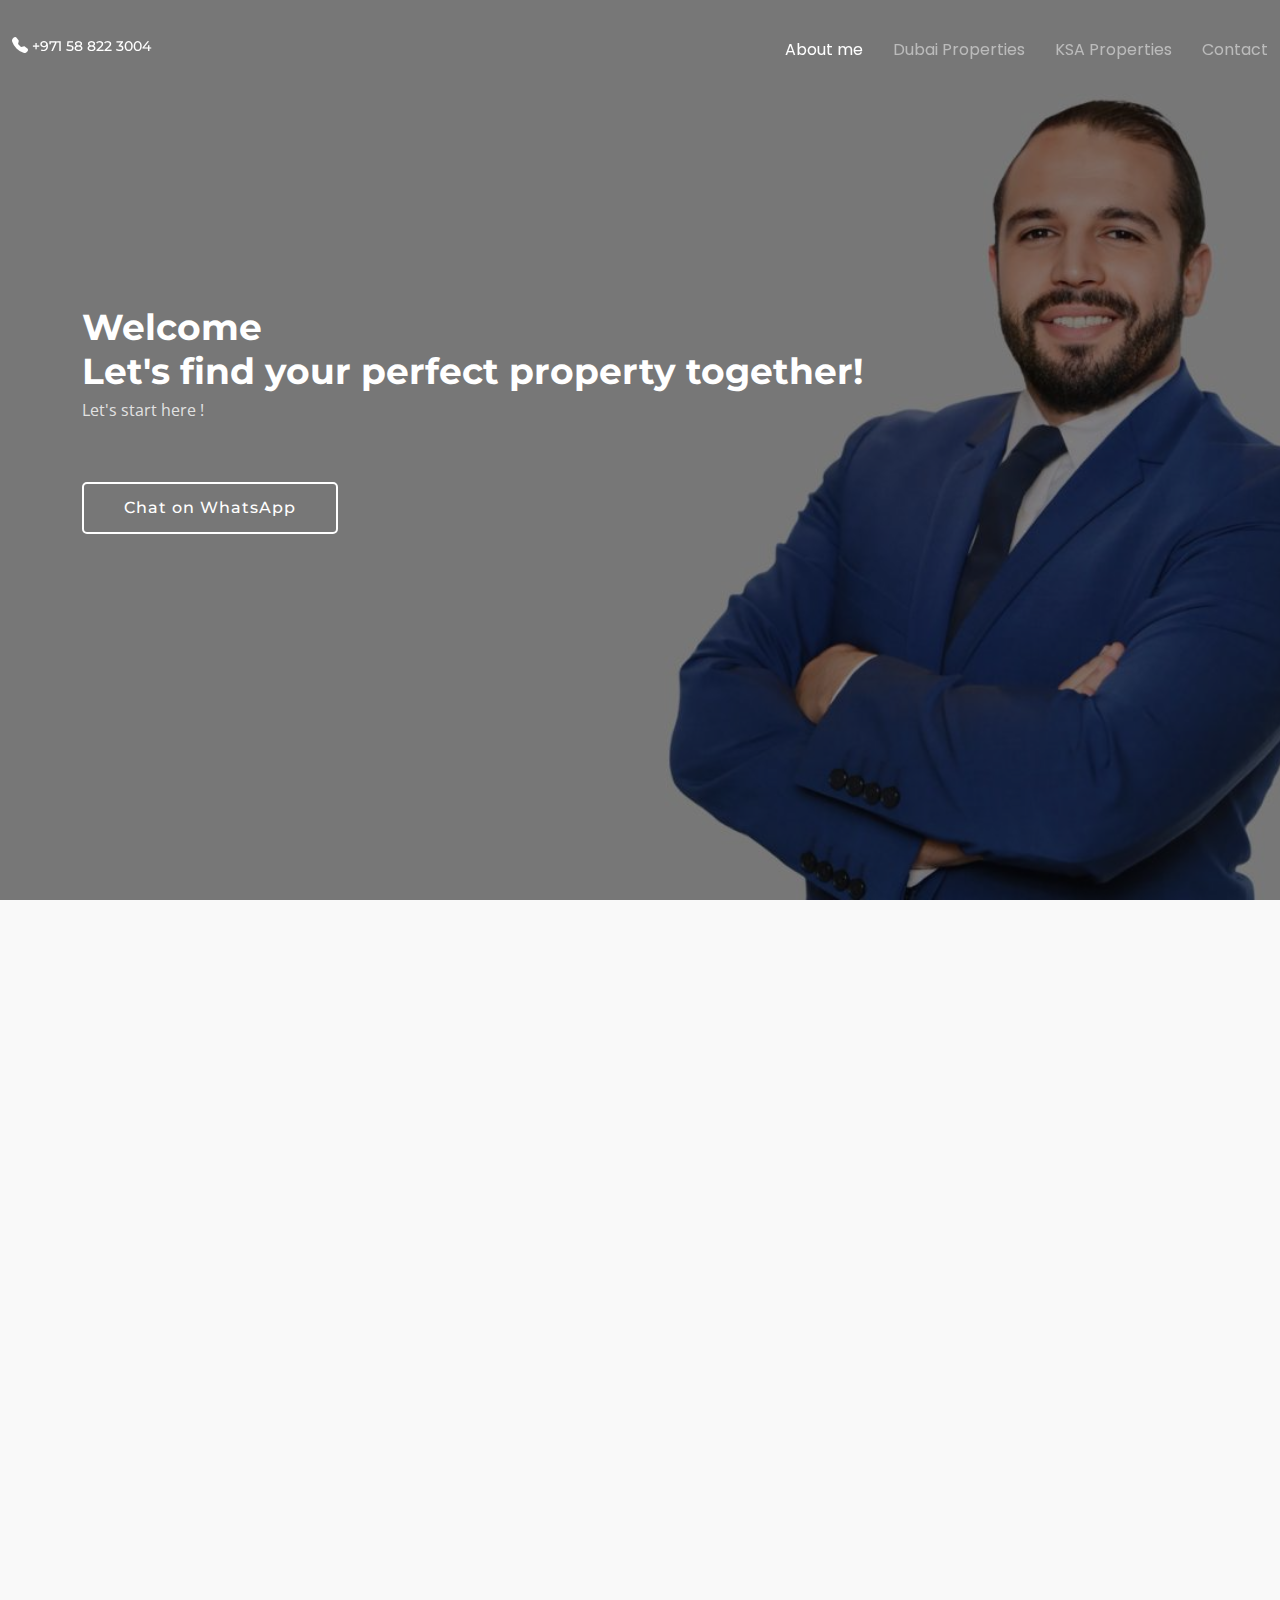
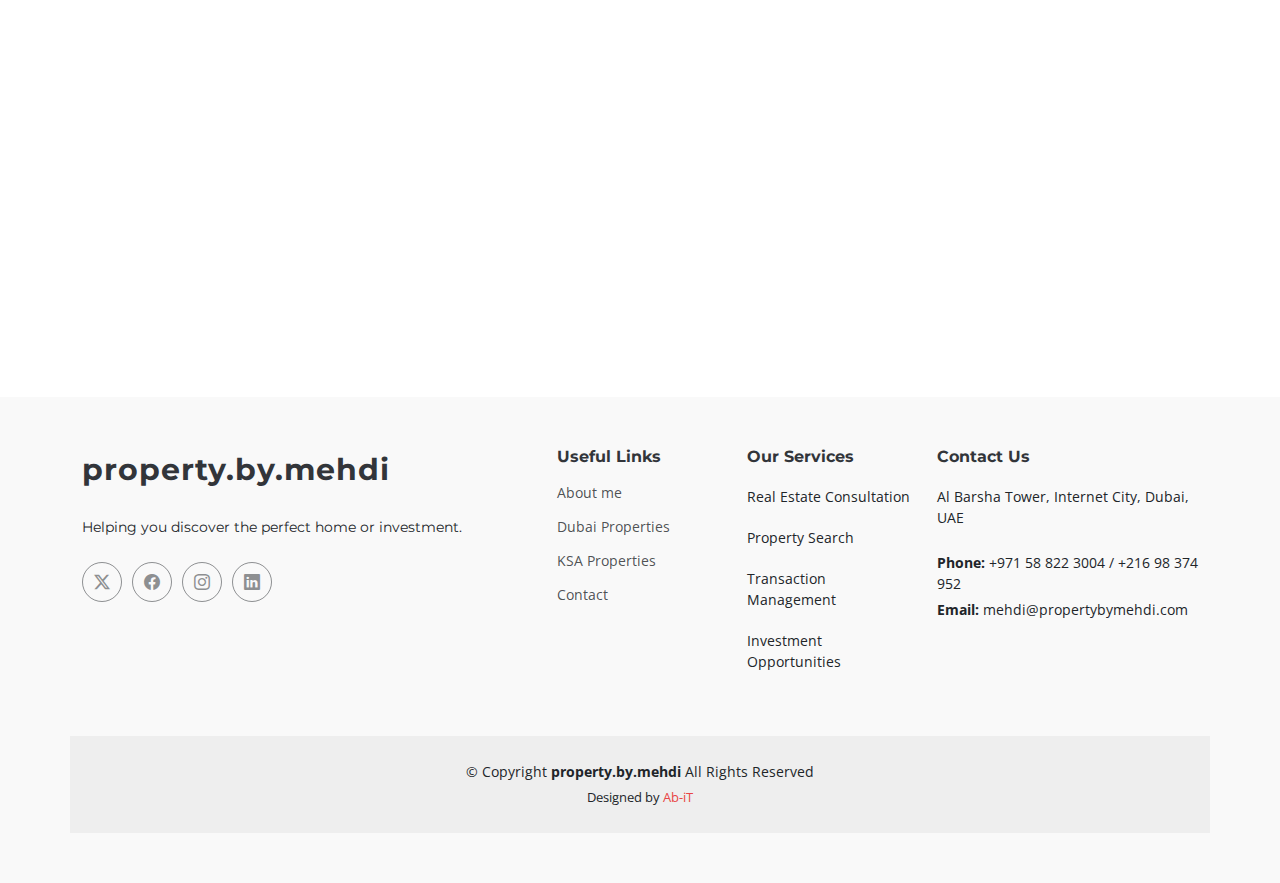
<file: index.html>
<!DOCTYPE html>
<html lang="en">

<head>
  <meta charset="utf-8">
  <meta content="width=device-width, initial-scale=1.0" name="viewport">
  <title>Index - property.by.mehdi</title>
  <meta name="description" content="">
  <meta name="keywords" content="">


  <!-- Fonts -->
  <link href="https://fonts.googleapis.com" rel="preconnect">
  <link href="https://fonts.gstatic.com" rel="preconnect" crossorigin>
  <link href="https://fonts.googleapis.com/css2?family=Open+Sans:ital,wght@0,300;0,400;0,500;0,600;0,700;0,800;1,300;1,400;1,500;1,600;1,700;1,800&family=Montserrat:ital,wght@0,100;0,200;0,300;0,400;0,500;0,600;0,700;0,800;0,900;1,100;1,200;1,300;1,400;1,500;1,600;1,700;1,800;1,900&family=Poppins:ital,wght@0,100;0,200;0,300;0,400;0,500;0,600;0,700;0,800;0,900;1,100;1,200;1,300;1,400;1,500;1,600;1,700;1,800;1,900&display=swap" rel="stylesheet">

  <!-- Vendor CSS Files -->
  <link href="assets/vendor/bootstrap/css/bootstrap.min.css" rel="stylesheet">
  <link href="assets/vendor/bootstrap-icons/bootstrap-icons.css" rel="stylesheet">
  <link href="assets/vendor/aos/aos.css" rel="stylesheet">
  <link href="assets/vendor/glightbox/css/glightbox.min.css" rel="stylesheet">
  <link href="assets/vendor/swiper/swiper-bundle.min.css" rel="stylesheet">

  <!-- Main CSS File -->
  <link href="assets/css/main.css" rel="stylesheet">

</head>

<body class="index-page">

  <header id="header" class="header d-flex align-items-center fixed-top">
    <div class="container-fluid position-relative d-flex align-items-center justify-content-between">

      <a href="index.html" class="logo d-flex align-items-center me-auto me-xl-0">
        <!-- Uncomment the line below if you also wish to use an image logo -->
        <!-- <img src="assets/img/logo.png" alt=""> -->
        <!-- <h1 class="sitename"><span>Call us: <br></span>+971 58 822 3004</h1> -->
        <h1 class="sitename">
          <span>
            <i class="bi bi-telephone-fill fs-6"></i>   
          </span>
          +971 58 822 3004
        </h1>
      </a>

      <nav id="navmenu" class="navmenu">
        <ul>
          <li><a href="index.html#hero" class="active">About me</a></li>
          <li><a href="dubai-properties.html" >Dubai Properties</a></li>
          <li><a href="ksa-properties.html">KSA Properties</a></li>
          <li><a href="contact.html">Contact</a></li>
        </ul>
        <i class="mobile-nav-toggle d-xl-none bi bi-list"></i>
      </nav>
    

    </div>
  </header>

  <main class="main">

    <section id="hero" class="hero section dark-background">
      <img src="./assets/img/hero-bg-4.jpg" alt="Real Estate Hero Image" class="desktop-image" data-aos="fade-in">
      <img src="./assets/img/hero-bg-2.jpg" alt="Real Estate Hero Image" class="mobile-image" data-aos="fade-in">    
      <div class="container">
        <div class="row">
          <div class="col-lg-10">
            <h2 data-aos="fade-up" data-aos-delay="100">Welcome</h2>
            <!-- <h2 data-aos="fade-up" data-aos-delay="100">Let's Find Your Perfect Property Together!</h2> -->
            <h2 data-aos="fade-up" data-aos-delay="100">Let's find your perfect property together!</h2>
           
            <p data-aos="fade-up" data-aos-delay="200">
              Let's start here !
            </p>
          </div>
          <section id="call-to-action" class="call-to-action">
          
            <div>
                    <a class="cta-btn" 
                       href="https://wa.me/+21698374952?text=Hi!%20I%20saw%20your%20website%20and%20I'm%20interested%20in%20learning%20more%20about%20real%20estate%20opportunities.%20Can%20we%20discuss%20further?" 
                       target="_blank"
                       rel="noopener noreferrer">
                       <i class="fab fa-whatsapp"></i> Chat on WhatsApp
                    </a>
            </div>
          </section>
        </div>
      </div>
    </section>
    

  

    <!-- About Section -->
<section id="about" class="about section light-background">
  <div class="container" data-aos="fade-up" data-aos-delay="100">
    <div class="row align-items-xl-center gy-5">

      <div class="col-xl-5 content">
        <h3>About me</h3>
        <h2>Results and Integrity </h2>
        <p>
          With years of experience and over 150 successful transactions, we’ve built strong relationships with clients from all walks of life. From dream homes to smart investments, we guide you through every real estate opportunity to find the perfect fit.

        </p>
        <a href="#me" class="read-more"><span>Read More</span><i class="bi bi-arrow-right"></i></a>
      </div>

      <div class="col-xl-7">
        <div class="row gy-4 icon-boxes">

          <div class="col-md-6" data-aos="fade-up" data-aos-delay="200">
            <div id="me" class="icon-box">
              <img src="./assets/img/about/pic1.jpg" alt="Endless Opportunities" class="img-fluid">
            </div>
          </div> <!-- End Icon Box -->
          
          <div class="col-md-6" data-aos="fade-up" data-aos-delay="300">
            <div class="icon-box">
              <img src="./assets/img/about/pic2.jpg" alt="Client-Centric Approach" class="img-fluid">
            </div>
          </div> <!-- End Icon Box -->
          
          <div class="col-md-6" data-aos="fade-up" data-aos-delay="400">
            <div class="icon-box">
              <img src="./assets/img/about/pic3.jpg" alt="Proven Success" class="img-fluid">
            </div>
          </div> <!-- End Icon Box -->
          
          <div class="col-md-6" data-aos="fade-up" data-aos-delay="500">
            <div class="icon-box">
              <img src="./assets/img/about/pic4.jpg" alt="Achieving Your Vision" class="img-fluid">
            </div>
          </div> <!-- End Icon Box -->
          
        </div>
      </div>

    </div>
  </div>
</section><!-- /About Section -->


  <!-- Stats Section -->
<section id="stats" class="stats section dark-background">
  <img src="assets/img/stats-bg.jpg" alt="" data-aos="fade-in">

  <div class="container position-relative" data-aos="fade-up" data-aos-delay="100">
    <div class="row gy-4">

      <div class="col-lg-3 col-md-6">
        <div class="stats-item text-center w-100 h-100">
          <span data-purecounter-start="0" data-purecounter-end="250" data-purecounter-duration="1" class="purecounter"></span>
          <p>Worldwide Clients</p>
        </div>
      </div><!-- End Stats Item -->

      <div class="col-lg-3 col-md-6">
        <div class="stats-item text-center w-100 h-100">
          <span data-purecounter-start="0" data-purecounter-end="150" data-purecounter-duration="1" class="purecounter"></span>
          <p>Projects Completed</p>
        </div>
      </div><!-- End Stats Item -->

      <div class="col-lg-3 col-md-6">
        <div class="stats-item text-center w-100 h-100">
          <span data-purecounter-start="0" data-purecounter-end="17" data-purecounter-duration="1" class="purecounter"></span>
          <p>Years of Sales Experience</p>
        </div>
      </div><!-- End Stats Item -->

      <div class="col-lg-3 col-md-6">
        <div class="stats-item text-center w-100 h-100">
          <span data-purecounter-start="0" data-purecounter-end="7" data-purecounter-duration="1" class="purecounter"></span>
          <p>Performance Awards</p>
        </div>
      </div><!-- End Stats Item -->

    </div>
  </div>

</section><!-- /Stats Section -->


 <!-- Services Section -->
<section id="services" class="services section">
  <!-- Section Title -->
  <div class="container section-title" data-aos="fade-up">
    <h2>Our Services</h2>
    <p>Driven by results and integrity, we offer innovative real estate solutions with a proven track record of success across the globe.</p>
  </div><!-- End Section Title -->

  <div class="container">
    <div class="row gy-4">

      <div class="col-lg-6 " data-aos="fade-up" data-aos-delay="100">
        <div class="service-item d-flex">
          <div class="icon flex-shrink-0"><i class="bi bi-house-door"></i></div>
          <div>
            <h4 class="title">Real Estate Consultation</h4>
            <p class="description">Consulting services to help you find your perfect home or investment opportunity, backed by years of experience and a vast network of available properties.</p>
          </div>
        </div>
      </div><!-- End Service Item -->

      <div class="col-lg-6 " data-aos="fade-up" data-aos-delay="200">
        <div class="service-item d-flex">
          <div class="icon flex-shrink-0"><i class="bi bi-search"></i></div>
          <div>
            <h4 class="title">Property Search</h4>
            <p class="description">Access to all real estate projects on the market, ensuring you find the best properties suited to your needs, whether for personal use or investment purposes.</p>
          </div>
        </div>
      </div><!-- End Service Item -->

      <div class="col-lg-6 " data-aos="fade-up" data-aos-delay="300">
        <div class="service-item d-flex">
          <div class="icon flex-shrink-0"><i class="bi bi-calendar-check"></i></div>
          <div>
            <h4 class="title">Transaction Management</h4>
            <p class="description">Streamlined management of your real estate transactions, ensuring smooth processes from initial inquiry to final deal closure.</p>
          </div>
        </div>
      </div><!-- End Service Item -->

      <div class="col-lg-6 " data-aos="fade-up" data-aos-delay="400">
        <div class="service-item d-flex">
          <div class="icon flex-shrink-0"><i class="bi bi-briefcase"></i></div>
          <div>
            <h4 class="title">Investment Opportunities</h4>
            <p class="description">Discover smart investment opportunities with high potential returns, backed by our extensive market knowledge and experience.</p>
          </div>
        </div>
      </div><!-- End Service Item -->

      <div class="col-lg-6 " data-aos="fade-up" data-aos-delay="500">
        <div class="service-item d-flex">
          <div class="icon flex-shrink-0"><i class="bi bi-shield-lock"></i></div>
          <div>
            <h4 class="title">Trust and Integrity</h4>
            <p class="description">We prioritize integrity in every transaction, offering you peace of mind throughout the process with transparent and honest communication.</p>
          </div>
        </div>
      </div><!-- End Service Item -->

      <div class="col-lg-6 " data-aos="fade-up" data-aos-delay="600">
        <div class="service-item d-flex">
          <div class="icon flex-shrink-0"><i class="bi bi-people"></i></div>
          <div>
            <h4 class="title">Client-Centric Approach</h4>
            <p class="description">We focus on building long-term relationships with our clients by providing tailored solutions to meet their unique real estate goals and needs.</p>
          </div>
        </div>
      </div><!-- End Service Item -->

    </div>
  </div>

</section><!-- /Services Section -->


   
    <!-- Call To Action Section -->
    <section id="call-to-action" class="call-to-action section dark-background">
      <img src="assets/img/cta-bg.jpg" alt="Real Estate Background">
    
      <div class="container">
        <div class="row justify-content-center" data-aos="zoom-in" data-aos-delay="100">
          <div class="col-xl-10">
            <div class="text-center">
              <h3>Your Real Estate Journey Starts Here</h3>
              <p>With a portfolio of over 100 successful transactions and a diverse international clientele, I'm committed to delivering results with unwavering integrity. My comprehensive access to market opportunities ensures you'll find exactly what you're looking for – from your perfect home to your next profitable investment. Together, we'll turn your real estate aspirations into achievements.</p>
              <a class="cta-btn" 
                 href="https://wa.me/+21698374952?text=Hi!%20I%20saw%20your%20website%20and%20I'm%20interested%20in%20learning%20more%20about%20real%20estate%20opportunities.%20Can%20we%20discuss%20further?" 
                 target="_blank"
                 rel="noopener noreferrer">
                 <i class="fab fa-whatsapp"></i> Chat on WhatsApp
              </a>
            </div>
          </div>
        </div>
      </div>
    </section>
    <!-- /Call To Action Section -->

  

 

  
  </main>

  <footer id="footer" class="footer position-relative light-background">

    <div class="container footer-top">
      <div class="row gy-4">
        <div class="col-lg-5 col-md-12 footer-about">
          <a href="index.html" class="logo d-flex align-items-center">
            <span class="sitename">property.by.mehdi</span>
          </a>
          <p>Helping you discover the perfect home or investment.
          </p>
          <div class="social-links d-flex mt-4">
            <a href=""><i class="bi bi-twitter-x"></i></a>
            <a href=""><i class="bi bi-facebook"></i></a>
            <a href=""><i class="bi bi-instagram"></i></a>
            <a href=""><i class="bi bi-linkedin"></i></a>
          </div>
        </div>

        <div class="col-lg-2 col-6 footer-links">
          <h4>Useful Links</h4>
          <ul>
            <li><a href="index.html#hero">About me</a></li>
            <li><a href="dubai-properties.html" class="active">Dubai Properties</a></li>
            <li><a href="ksa-properties.html">KSA Properties</a></li>
            <li><a href="contact.html">Contact</a></li>
          </ul>
        </div>

        <div class="col-lg-2 col-6 footer-links">
          <h4>Our Services</h4>
          <ul>
            <li>Real Estate Consultation</li>
            <li>Property Search</li>
            <li>Transaction Management</li>
            <li>Investment Opportunities</li>
          </ul>
        </div>

        <div class="col-lg-3 col-md-12 footer-contact text-center text-md-start">
          <h4>Contact Us</h4>
          <p>Al Barsha Tower, Internet City, Dubai, UAE 
          </p>
        
          <p class="mt-4"><strong>Phone:</strong> <span>+971 58 822 3004 / +216 98 374 952          </span></p>
          <p><strong>Email:</strong> <span> mehdi@propertybymehdi.com          </span></p>
        </div>

      </div>
    </div>

    <div class="container copyright text-center mt-4">
      <p>© <span>Copyright</span> <strong class="sitename">property.by.mehdi</strong> <span>All Rights Reserved</span></p>
      <div class="credits">
        
        Designed by <a href="www.ab-it.tn">Ab-iT</a>
      </div>
    </div>

  </footer>

  <!-- Scroll Top -->
  <a href="#" id="scroll-top" class="scroll-top d-flex align-items-center justify-content-center"><i class="bi bi-arrow-up-short"></i></a>

  <!-- Preloader -->
  <div id="preloader"></div>

  <!-- Vendor JS Files -->
  <script src="assets/vendor/bootstrap/js/bootstrap.bundle.min.js"></script>
  <script src="assets/vendor/php-email-form/validate.js"></script>
  <script src="assets/vendor/aos/aos.js"></script>
  <script src="assets/vendor/glightbox/js/glightbox.min.js"></script>
  <script src="assets/vendor/purecounter/purecounter_vanilla.js"></script>
  <script src="assets/vendor/imagesloaded/imagesloaded.pkgd.min.js"></script>
  <script src="assets/vendor/isotope-layout/isotope.pkgd.min.js"></script>
  <script src="assets/vendor/swiper/swiper-bundle.min.js"></script>

  <!-- Main JS File -->
  <script src="assets/js/main.js"></script>

</body>

</html>
</file>
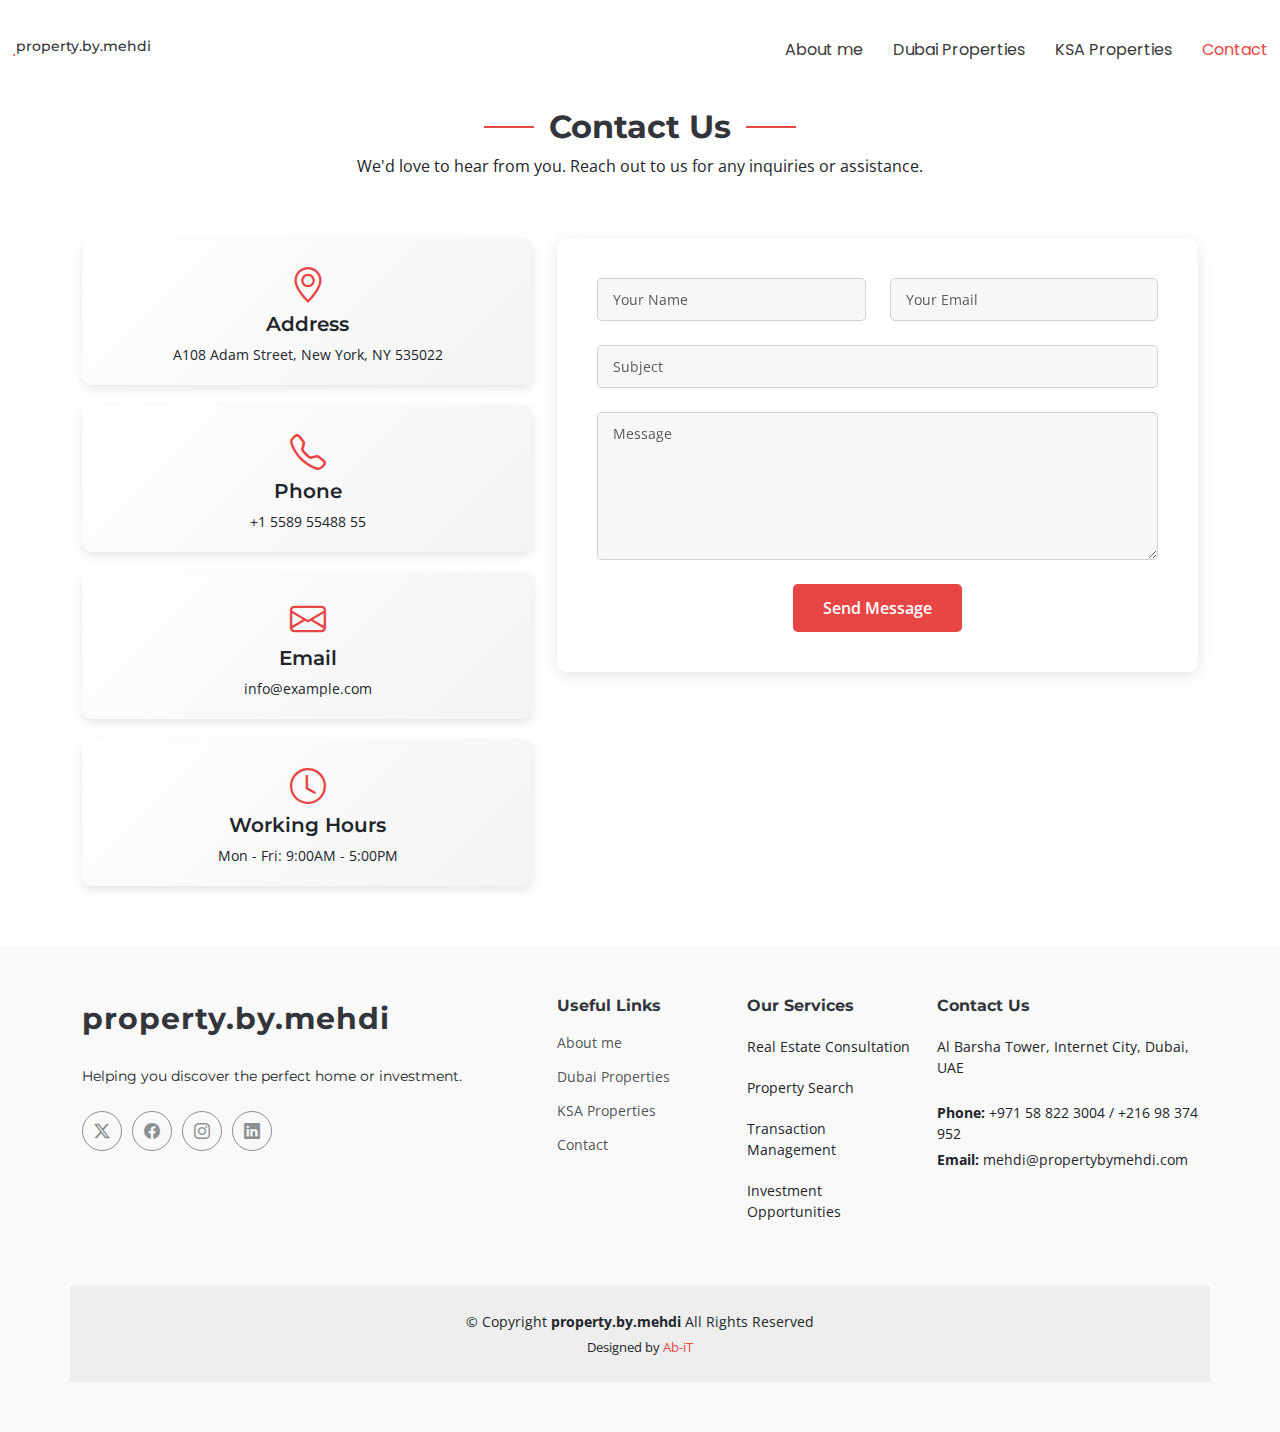
<file: contact.html>
<!DOCTYPE html>
<html lang="en">
  <head>
    <meta charset="utf-8">
    <meta content="width=device-width, initial-scale=1.0" name="viewport">
    <title>Contact - property.by.mehdi</title>
    <meta name="description" content="">
    <meta name="keywords" content="">
  
   
  
    <!-- Fonts -->
    <link href="https://fonts.googleapis.com" rel="preconnect">
    <link href="https://fonts.gstatic.com" rel="preconnect" crossorigin>
    <link href="https://fonts.googleapis.com/css2?family=Open+Sans:ital,wght@0,300;0,400;0,500;0,600;0,700;0,800;1,300;1,400;1,500;1,600;1,700;1,800&family=Montserrat:ital,wght@0,100;0,200;0,300;0,400;0,500;0,600;0,700;0,800;0,900;1,100;1,200;1,300;1,400;1,500;1,600;1,700;1,800;1,900&family=Poppins:ital,wght@0,100;0,200;0,300;0,400;0,500;0,600;0,700;0,800;0,900;1,100;1,200;1,300;1,400;1,500;1,600;1,700;1,800;1,900&display=swap" rel="stylesheet">
  
    <!-- Vendor CSS Files -->
    <link href="assets/vendor/bootstrap/css/bootstrap.min.css" rel="stylesheet">
    <link href="assets/vendor/bootstrap-icons/bootstrap-icons.css" rel="stylesheet">
    <link href="assets/vendor/aos/aos.css" rel="stylesheet">
    <link href="assets/vendor/glightbox/css/glightbox.min.css" rel="stylesheet">
    <link href="assets/vendor/swiper/swiper-bundle.min.css" rel="stylesheet">
  
    <!-- Main CSS File -->
    <link href="assets/css/main.css" rel="stylesheet">
  
    <!-- =======================================================
    * Template Name: Append
    * Template URL: https://bootstrapmade.com/append-bootstrap-website-template/
    * Updated: Aug 07 2024 with Bootstrap v5.3.3
    * Author: BootstrapMade.com
    * License: https://bootstrapmade.com/license/
    ======================================================== -->
  </head>

<body class="blog-page">

  <header id="header" class="header d-flex align-items-center fixed-top">
    <div class="container-fluid position-relative d-flex align-items-center justify-content-between">

      <a href="index.html" class="logo d-flex align-items-center me-auto me-xl-0">
        <!-- Uncomment the line below if you also wish to use an image logo -->
        <!-- <img src="assets/img/logo.png" alt=""> -->
        <h1 class="sitename">property.by.mehdi</h1><span>.</span>
      </a>

      <nav id="navmenu" class="navmenu">
        <ul>
          <li><a href="index.html#hero">About me</a></li>
          <li><a href="dubai-properties.html">Dubai Properties</a></li>
          <li><a href="ksa-properties.html">KSA Properties</a></li>
          <li><a href="contact.html"  class="active" >Contact</a></li>
        </ul>
        <i class="mobile-nav-toggle d-xl-none bi bi-list"></i>
      </nav>


    </div>
  </header>


  <main >
  <!-- Contact Section -->
<section id="contact" class="contact section mt-5">
    <!-- Section Title -->
    <div class="container section-title" data-aos="fade-up">
      <h2>Contact Us</h2>
      <p>We'd love to hear from you. Reach out to us for any inquiries or assistance.</p>
    </div>
    <!-- End Section Title -->
  
    <div class="container" data-aos="fade-up" data-aos-delay="100">
      <div class="row gy-4 align-items-stretch">
        <!-- Contact Information -->
        <div class="col-lg-5">
          <div class="info-container">
            <div class="info-item" data-aos="fade" data-aos-delay="200">
              <i class="bi bi-geo-alt"></i>
              <h3>Address</h3>
              <p>A108 Adam Street, New York, NY 535022</p>
            </div>
            <div class="info-item" data-aos="fade" data-aos-delay="300">
              <i class="bi bi-telephone"></i>
              <h3>Phone</h3>
              <p>+1 5589 55488 55</p>
            </div>
            <div class="info-item" data-aos="fade" data-aos-delay="400">
              <i class="bi bi-envelope"></i>
              <h3>Email</h3>
              <p>info@example.com</p>
            </div>
            <div class="info-item" data-aos="fade" data-aos-delay="500">
              <i class="bi bi-clock"></i>
              <h3>Working Hours</h3>
              <p>Mon - Fri: 9:00AM - 5:00PM</p>
            </div>
          </div>
        </div>
        <!-- End Contact Information -->
  
        <!-- Contact Form -->
        <div class="col-lg-7">
          <form action="forms/contact.php" method="post" class="php-email-form" data-aos="zoom-in" data-aos-delay="200">
            <div class="row gy-4">
              <div class="col-md-6">
                <input type="text" name="name" class="form-control" placeholder="Your Name" required="">
              </div>
              <div class="col-md-6">
                <input type="email" name="email" class="form-control" placeholder="Your Email" required="">
              </div>
              <div class="col-12">
                <input type="text" name="subject" class="form-control" placeholder="Subject" required="">
              </div>
              <div class="col-12">
                <textarea name="message" class="form-control" rows="6" placeholder="Message" required=""></textarea>
              </div>
              <div class="col-12 text-center">
                <button type="submit" class="btn">Send Message</button>
              </div>
            </div>
          </form>
        </div>
        <!-- End Contact Form -->
      </div>
    </div>
  </section>
  <!-- End Contact Section -->
  
  
  </main>

 
  <footer id="footer" class="footer position-relative light-background">

    <div class="container footer-top">
      <div class="row gy-4">
        <div class="col-lg-5 col-md-12 footer-about">
          <a href="index.html" class="logo d-flex align-items-center">
            <span class="sitename">property.by.mehdi</span>
          </a>
          <p>Helping you discover the perfect home or investment.
          </p>
          <div class="social-links d-flex mt-4">
            <a href=""><i class="bi bi-twitter-x"></i></a>
            <a href=""><i class="bi bi-facebook"></i></a>
            <a href=""><i class="bi bi-instagram"></i></a>
            <a href=""><i class="bi bi-linkedin"></i></a>
          </div>
        </div>

        <div class="col-lg-2 col-6 footer-links">
          <h4>Useful Links</h4>
          <ul>
            <li><a href="index.html#hero">About me</a></li>
            <li><a href="dubai-properties.html" class="active">Dubai Properties</a></li>
            <li><a href="ksa-properties.html">KSA Properties</a></li>
            <li><a href="contact.html">Contact</a></li>
          </ul>
        </div>

        <div class="col-lg-2 col-6 footer-links">
          <h4>Our Services</h4>
          <ul>
            <li>Real Estate Consultation</li>
            <li>Property Search</li>
            <li>Transaction Management</li>
            <li>Investment Opportunities</li>
          </ul>
        </div>

        <div class="col-lg-3 col-md-12 footer-contact text-center text-md-start">
          <h4>Contact Us</h4>
          <p>Al Barsha Tower, Internet City, Dubai, UAE 
          </p>
        
          <p class="mt-4"><strong>Phone:</strong> <span>+971 58 822 3004 / +216 98 374 952          </span></p>
          <p><strong>Email:</strong> <span> mehdi@propertybymehdi.com          </span></p>
        </div>

      </div>
    </div>

    <div class="container copyright text-center mt-4">
      <p>© <span>Copyright</span> <strong class="sitename">property.by.mehdi</strong> <span>All Rights Reserved</span></p>
      <div class="credits">
        
        Designed by <a href="www.ab-it.tn">Ab-iT</a>
      </div>
    </div>

  </footer>


  <!-- Scroll Top -->
  <a href="#" id="scroll-top" class="scroll-top d-flex align-items-center justify-content-center"><i class="bi bi-arrow-up-short"></i></a>

  <!-- Preloader -->
  <div id="preloader"></div>

  <!-- Vendor JS Files -->
  <script src="assets/vendor/bootstrap/js/bootstrap.bundle.min.js"></script>
  <script src="assets/vendor/php-email-form/validate.js"></script>
  <script src="assets/vendor/aos/aos.js"></script>
  <script src="assets/vendor/glightbox/js/glightbox.min.js"></script>
  <script src="assets/vendor/purecounter/purecounter_vanilla.js"></script>
  <script src="assets/vendor/imagesloaded/imagesloaded.pkgd.min.js"></script>
  <script src="assets/vendor/isotope-layout/isotope.pkgd.min.js"></script>
  <script src="assets/vendor/swiper/swiper-bundle.min.js"></script>

  <!-- Main JS File -->
  <script src="assets/js/main.js"></script>

</body>

</html>
</file>
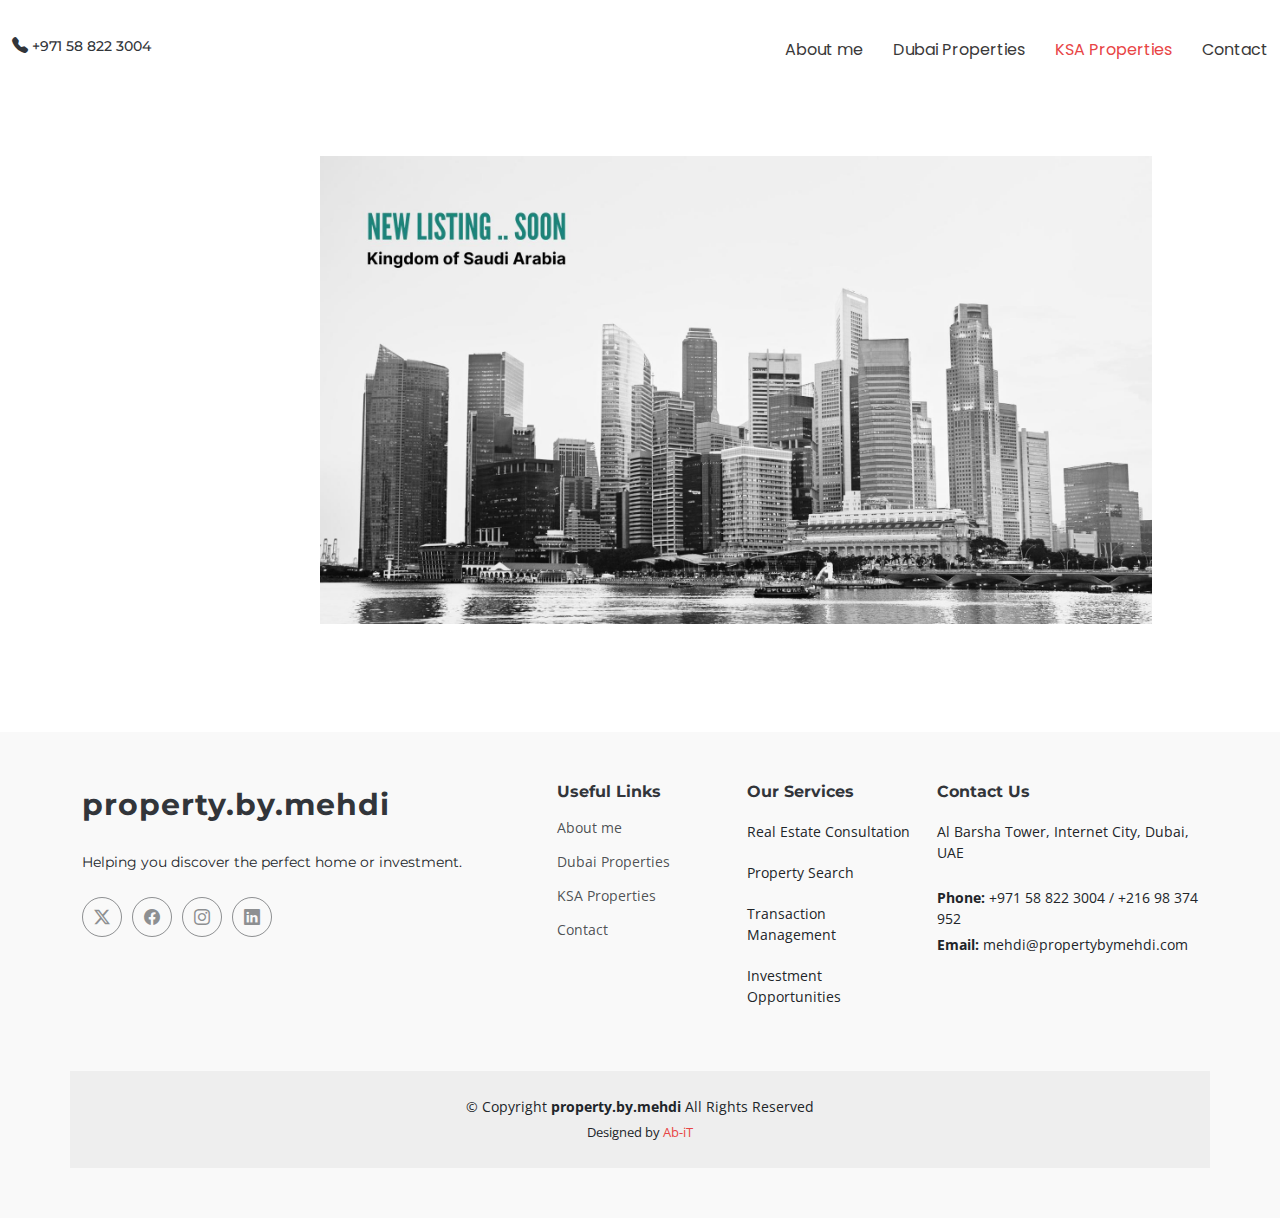
<file: ksa-properties.html>
<!DOCTYPE html>
<html lang="en">
  <head>
    <meta charset="utf-8">
    <meta content="width=device-width, initial-scale=1.0" name="viewport">
    <title>Contact - property.by.mehdi</title>
    <meta name="description" content="">
    <meta name="keywords" content="">
  
   
  
    <!-- Fonts -->
    <link href="https://fonts.googleapis.com" rel="preconnect">
    <link href="https://fonts.gstatic.com" rel="preconnect" crossorigin>
    <link href="https://fonts.googleapis.com/css2?family=Open+Sans:ital,wght@0,300;0,400;0,500;0,600;0,700;0,800;1,300;1,400;1,500;1,600;1,700;1,800&family=Montserrat:ital,wght@0,100;0,200;0,300;0,400;0,500;0,600;0,700;0,800;0,900;1,100;1,200;1,300;1,400;1,500;1,600;1,700;1,800;1,900&family=Poppins:ital,wght@0,100;0,200;0,300;0,400;0,500;0,600;0,700;0,800;0,900;1,100;1,200;1,300;1,400;1,500;1,600;1,700;1,800;1,900&display=swap" rel="stylesheet">
  
    <!-- Vendor CSS Files -->
    <link href="assets/vendor/bootstrap/css/bootstrap.min.css" rel="stylesheet">
    <link href="assets/vendor/bootstrap-icons/bootstrap-icons.css" rel="stylesheet">
    <link href="assets/vendor/aos/aos.css" rel="stylesheet">
    <link href="assets/vendor/glightbox/css/glightbox.min.css" rel="stylesheet">
    <link href="assets/vendor/swiper/swiper-bundle.min.css" rel="stylesheet">
  
    <!-- Main CSS File -->
    <link href="assets/css/main.css" rel="stylesheet">
  

  </head>

<body class="blog-page">

  <header id="header" class="header d-flex align-items-center fixed-top">
    <div class="container-fluid position-relative d-flex align-items-center justify-content-between">

      <a href="index.html" class="logo d-flex align-items-center me-auto me-xl-0">
        <!-- Uncomment the line below if you also wish to use an image logo -->
        <!-- <img src="assets/img/logo.png" alt=""> -->
        <!-- <h1 class="sitename"><span>Call us: <br></span>+971 58 822 3004</h1> -->
        <h1 class="sitename">
          <span>
            <i class="bi bi-telephone-fill fs-6"></i>
          </span>
          +971 58 822 3004
        </h1>
      </a>

      <nav id="navmenu" class="navmenu">
        <ul>
          <li><a href="index.html#hero">About me</a></li>
          <li><a href="dubai-properties.html" >Dubai Properties</a></li>
          <li><a href="ksa-properties.html" class="active">KSA Properties</a></li>
          <li><a href="contact.html">Contact</a></li>
        </ul>
        <i class="mobile-nav-toggle d-xl-none bi bi-list"></i>
      </nav>
    

    </div>
  </header>


  <main >
 <!-- Contact Section -->
 <section id="contact" class="contact section mt-5">
  <div class="container" data-aos="fade-up" data-aos-delay="100">
    <div class="row gy-4 justify-content-center text-center">
      <div class="col-lg-8">
        <div class="info-container p-5">
          <div class="coming-soon-content" data-aos="fade" data-aos-delay="200">
            <!-- Remplacement du texte par une image -->
            <img src="./assets/img/ksa-page.jpg" alt="Coming Soon" class="img-fluid" style="max-width: 130%; height: auto;">
          </div>
        </div>
      </div>
    </div>
  </div>
</section>

<!-- End Contact Section -->
  
  
  </main>

 
  <footer id="footer" class="footer position-relative light-background">

    <div class="container footer-top">
      <div class="row gy-4">
        <div class="col-lg-5 col-md-12 footer-about">
          <a href="index.html" class="logo d-flex align-items-center">
            <span class="sitename">property.by.mehdi</span>
          </a>
          <p>Helping you discover the perfect home or investment.
          </p>
          <div class="social-links d-flex mt-4">
            <a href=""><i class="bi bi-twitter-x"></i></a>
            <a href=""><i class="bi bi-facebook"></i></a>
            <a href=""><i class="bi bi-instagram"></i></a>
            <a href=""><i class="bi bi-linkedin"></i></a>
          </div>
        </div>

        <div class="col-lg-2 col-6 footer-links">
          <h4>Useful Links</h4>
          <ul>
            <li><a href="index.html#hero">About me</a></li>
            <li><a href="dubai-properties.html" class="active">Dubai Properties</a></li>
            <li><a href="ksa-properties.html">KSA Properties</a></li>
            <li><a href="contact.html">Contact</a></li>
          </ul>
        </div>

        <div class="col-lg-2 col-6 footer-links">
          <h4>Our Services</h4>
          <ul>
            <li>Real Estate Consultation</li>
            <li>Property Search</li>
            <li>Transaction Management</li>
            <li>Investment Opportunities</li>
          </ul>
        </div>

        <div class="col-lg-3 col-md-12 footer-contact text-center text-md-start">
          <h4>Contact Us</h4>
          <p>Al Barsha Tower, Internet City, Dubai, UAE 
          </p>
        
          <p class="mt-4"><strong>Phone:</strong> <span>+971 58 822 3004 / +216 98 374 952          </span></p>
          <p><strong>Email:</strong> <span> mehdi@propertybymehdi.com          </span></p>
        </div>

      </div>
    </div>

    <div class="container copyright text-center mt-4">
      <p>© <span>Copyright</span> <strong class="sitename">property.by.mehdi</strong> <span>All Rights Reserved</span></p>
      <div class="credits">
        
        Designed by <a href="www.ab-it.tn">Ab-iT</a>
      </div>
    </div>

  </footer>

  <!-- Scroll Top -->
  <a href="#" id="scroll-top" class="scroll-top d-flex align-items-center justify-content-center"><i class="bi bi-arrow-up-short"></i></a>

  <!-- Preloader -->
  <div id="preloader"></div>

  <!-- Vendor JS Files -->
  <script src="assets/vendor/bootstrap/js/bootstrap.bundle.min.js"></script>
  <script src="assets/vendor/php-email-form/validate.js"></script>
  <script src="assets/vendor/aos/aos.js"></script>
  <script src="assets/vendor/glightbox/js/glightbox.min.js"></script>
  <script src="assets/vendor/purecounter/purecounter_vanilla.js"></script>
  <script src="assets/vendor/imagesloaded/imagesloaded.pkgd.min.js"></script>
  <script src="assets/vendor/isotope-layout/isotope.pkgd.min.js"></script>
  <script src="assets/vendor/swiper/swiper-bundle.min.js"></script>

  <!-- Main JS File -->
  <script src="assets/js/main.js"></script>

</body>

</html>
</file>
<file: assets/css/main.css>
/**
* Template Name: Append
* Template URL: https://bootstrapmade.com/append-bootstrap-website-template/
* Updated: Aug 07 2024 with Bootstrap v5.3.3
* Author: BootstrapMade.com
* License: https://bootstrapmade.com/license/
*/

/*--------------------------------------------------------------
# Font & Color Variables
# Help: https://bootstrapmade.com/color-system/
--------------------------------------------------------------*/
/* Fonts */
:root {
  --default-font: "Open Sans",  system-ui, -apple-system, "Segoe UI", Roboto, "Helvetica Neue", Arial, "Noto Sans", "Liberation Sans", sans-serif, "Apple Color Emoji", "Segoe UI Emoji", "Segoe UI Symbol", "Noto Color Emoji";
  --heading-font: "Montserrat",  sans-serif;
  --nav-font: "Poppins",  sans-serif;
}

/* Global Colors - The following color variables are used throughout the website. Updating them here will change the color scheme of the entire website */
:root { 
  --background-color: #ffffff; /* Background color for the entire website, including individual sections */
  --default-color: #212529; /* Default color used for the majority of the text content across the entire website */
  --heading-color: #32353a; /* Color for headings, subheadings and title throughout the website */
  --accent-color: #e84545; /* Accent color that represents your brand on the website. It's used for buttons, links, and other elements that need to stand out */
  --surface-color: #ffffff; /* The surface color is used as a background of boxed elements within sections, such as cards, icon boxes, or other elements that require a visual separation from the global background. */
  --contrast-color: #ffffff; /* Contrast color for text, ensuring readability against backgrounds of accent, heading, or default colors. */
}

/* Nav Menu Colors - The following color variables are used specifically for the navigation menu. They are separate from the global colors to allow for more customization options */
:root {
  --nav-color: #3a3939;  /* The default color of the main navmenu links */
  --nav-hover-color: #e84545; /* Applied to main navmenu links when they are hovered over or active */
  --nav-mobile-background-color: #ffffff; /* Used as the background color for mobile navigation menu */
  --nav-dropdown-background-color: #ffffff; /* Used as the background color for dropdown items that appear when hovering over primary navigation items */
  --nav-dropdown-color: #3a3939; /* Used for navigation links of the dropdown items in the navigation menu. */
  --nav-dropdown-hover-color: #e84545; /* Similar to --nav-hover-color, this color is applied to dropdown navigation links when they are hovered over. */
}

/* Color Presets - These classes override global colors when applied to any section or element, providing reuse of the sam color scheme. */

.light-background {
  --background-color: #f9f9f9;
  --surface-color: #ffffff;
}

.dark-background {
  --background-color: #060606;
  --default-color: #ffffff;
  --heading-color: #ffffff;
  --surface-color: #252525;
  --contrast-color: #ffffff;
}

/* Smooth scroll */
:root {
  scroll-behavior: smooth;
}

/*--------------------------------------------------------------
# General Styling & Shared Classes
--------------------------------------------------------------*/
body {
  color: var(--default-color);
  background-color: var(--background-color);
  font-family: var(--default-font);
}

a {
  color: var(--accent-color);
  text-decoration: none;
  transition: 0.3s;
}

a:hover {
  color: color-mix(in srgb, var(--accent-color), transparent 25%);
  text-decoration: none;
}

h1,
h2,
h3,
h4,
h5,
h6 {
  color: var(--heading-color);
  font-family: var(--heading-font);
}

/* PHP Email Form Messages
------------------------------*/
.php-email-form .error-message {
  display: none;
  background: #df1529;
  color: #ffffff;
  text-align: left;
  padding: 15px;
  margin-bottom: 24px;
  font-weight: 600;
}

.php-email-form .sent-message {
  display: none;
  color: #ffffff;
  background: #059652;
  text-align: center;
  padding: 15px;
  margin-bottom: 24px;
  font-weight: 600;
}

.php-email-form .loading {
  display: none;
  background: var(--surface-color);
  text-align: center;
  padding: 15px;
  margin-bottom: 24px;
}

.php-email-form .loading:before {
  content: "";
  display: inline-block;
  border-radius: 50%;
  width: 24px;
  height: 24px;
  margin: 0 10px -6px 0;
  border: 3px solid var(--accent-color);
  border-top-color: var(--surface-color);
  animation: php-email-form-loading 1s linear infinite;
}

@keyframes php-email-form-loading {
  0% {
    transform: rotate(0deg);
  }

  100% {
    transform: rotate(360deg);
  }
}

/*--------------------------------------------------------------
# Global Header
--------------------------------------------------------------*/
.header {
  color: var(--default-color);
  background-color: var(--background-color);
  padding: 20px 0;
  transition: all 0.5s;
  z-index: 997;
}

.header .logo {
  line-height: 1;
}

.header .logo img {
  max-height: 36px;
  margin-right: 8px;
}

/* .header .logo h1 {
  font-size: 12px;
  margin: 0;

  color: var(--heading-color);
} */

.header .logo h1{
  order: 1;
  font-size:14px;
}

.header .btn-getstarted,
.header .btn-getstarted:focus {
  color: var(--contrast-color);
  background: var(--accent-color);
  font-size: 14px;
  padding: 8px 26px;
  margin: 0;
  border-radius: 4px;
  transition: 0.3s;
}

.header .btn-getstarted:hover,
.header .btn-getstarted:focus:hover {
  color: var(--contrast-color);
  background: color-mix(in srgb, var(--accent-color), transparent 15%);
}

@media (max-width: 1200px) {
  .header .logo {
    order: 1;
  }
  .header .logo h1{
    order: 1;
    font-size:14px;
  }

  .header .btn-getstarted {
    order: 2;
    margin: 0 15px 0 0;
    padding: 6px 20px;
  }

  .header .navmenu {
    order: 3;
  }
}

.scrolled .header {
  box-shadow: 0 0 30px 10px rgba(0, 0, 0, 0.1);
}

/* Index Page Header
------------------------------*/
.index-page .header {
  --background-color: rgba(255, 255, 255, 0);
  --heading-color: #ffffff;
  --nav-color: rgba(255, 255, 255, 0.5);
  --nav-hover-color: #ffffff;
}

/* Index Page Header on Scroll
------------------------------*/
.index-page.scrolled .header {
  --background-color: #ffffff;
  --heading-color: #32353a;
  --nav-color: #3a3939;
  --nav-hover-color: #e84545;
}

/*--------------------------------------------------------------
# Navigation Menu
--------------------------------------------------------------*/
/* Navmenu - Desktop */
@media (min-width: 1200px) {

  .navmenu {
    padding: 0;
  }

  .navmenu ul {
    margin: 0;
    padding: 0;
    display: flex;
    list-style: none;
    align-items: center;
  }

  .navmenu li {
    position: relative;
  }

  .navmenu a,
  .navmenu a:focus {
    color: var(--nav-color);
    padding: 18px 15px;
    font-size: 16px;
    font-family: var(--nav-font);
    font-weight: 400;
    display: flex;
    align-items: center;
    justify-content: space-between;
    white-space: nowrap;
    transition: 0.3s;
  }

  .navmenu a i,
  .navmenu a:focus i {
    font-size: 12px;
    line-height: 0;
    margin-left: 5px;
    transition: 0.3s;
  }

  .navmenu li:last-child a {
    padding-right: 0;
  }

  .navmenu li:hover>a,
  .navmenu .active,
  .navmenu .active:focus {
    color: var(--nav-hover-color);
  }

  .navmenu .dropdown ul {
    margin: 0;
    padding: 10px 0;
    background: var(--nav-dropdown-background-color);
    display: block;
    position: absolute;
    visibility: hidden;
    left: 14px;
    top: 130%;
    opacity: 0;
    transition: 0.3s;
    border-radius: 4px;
    z-index: 99;
    box-shadow: 0px 0px 30px rgba(0, 0, 0, 0.1);
  }

  .navmenu .dropdown ul li {
    min-width: 200px;
  }

  .navmenu .dropdown ul a {
    padding: 10px 20px;
    font-size: 15px;
    text-transform: none;
    color: var(--nav-dropdown-color);
  }

  .navmenu .dropdown ul a i {
    font-size: 12px;
  }

  .navmenu .dropdown ul a:hover,
  .navmenu .dropdown ul .active:hover,
  .navmenu .dropdown ul li:hover>a {
    color: var(--nav-dropdown-hover-color);
  }

  .navmenu .dropdown:hover>ul {
    opacity: 1;
    top: 100%;
    visibility: visible;
  }

  .navmenu .dropdown .dropdown ul {
    top: 0;
    left: -90%;
    visibility: hidden;
  }

  .navmenu .dropdown .dropdown:hover>ul {
    opacity: 1;
    top: 0;
    left: -100%;
    visibility: visible;
  }
}

/* Navmenu - Mobile */
@media (max-width: 1199px) {
  .mobile-nav-toggle {
    color: var(--nav-color);
    font-size: 28px;
    line-height: 0;
    margin-right: 10px;
    cursor: pointer;
    transition: color 0.3s;
  }

  .navmenu {
    padding: 0;
    z-index: 9997;
  }

  .navmenu ul {
    display: none;
    list-style: none;
    position: absolute;
    inset: 60px 20px 20px 20px;
    padding: 10px 0;
    margin: 0;
    border-radius: 6px;
    background-color: var(--nav-mobile-background-color);
    overflow-y: auto;
    transition: 0.3s;
    z-index: 9998;
    box-shadow: 0px 0px 30px rgba(0, 0, 0, 0.1);
  }

  .navmenu a,
  .navmenu a:focus {
    color: var(--nav-dropdown-color);
    padding: 10px 20px;
    font-family: var(--nav-font);
    font-size: 17px;
    font-weight: 500;
    display: flex;
    align-items: center;
    justify-content: space-between;
    white-space: nowrap;
    transition: 0.3s;
  }

  .navmenu a i,
  .navmenu a:focus i {
    font-size: 12px;
    line-height: 0;
    margin-left: 5px;
    width: 30px;
    height: 30px;
    display: flex;
    align-items: center;
    justify-content: center;
    border-radius: 50%;
    transition: 0.3s;
    background-color: color-mix(in srgb, var(--accent-color), transparent 90%);
  }

  .navmenu a i:hover,
  .navmenu a:focus i:hover {
    background-color: var(--accent-color);
    color: var(--contrast-color);
  }

  .navmenu a:hover,
  .navmenu .active,
  .navmenu .active:focus {
    color: var(--nav-dropdown-hover-color);
  }

  .navmenu .active i,
  .navmenu .active:focus i {
    background-color: var(--accent-color);
    color: var(--contrast-color);
    transform: rotate(180deg);
  }

  .navmenu .dropdown ul {
    position: static;
    display: none;
    z-index: 99;
    padding: 10px 0;
    margin: 10px 20px;
    background-color: var(--nav-dropdown-background-color);
    border: 1px solid color-mix(in srgb, var(--default-color), transparent 90%);
    box-shadow: none;
    transition: all 0.5s ease-in-out;
  }

  .navmenu .dropdown ul ul {
    background-color: rgba(33, 37, 41, 0.1);
  }

  .navmenu .dropdown>.dropdown-active {
    display: block;
    background-color: rgba(33, 37, 41, 0.03);
  }

  .mobile-nav-active {
    overflow: hidden;
  }

  .mobile-nav-active .mobile-nav-toggle {
    color: #fff;
    position: absolute;
    font-size: 32px;
    top: 15px;
    right: 15px;
    margin-right: 0;
    z-index: 9999;
  }

  .mobile-nav-active .navmenu {
    position: fixed;
    overflow: hidden;
    inset: 0;
    background: rgba(33, 37, 41, 0.8);
    transition: 0.3s;
  }

  .mobile-nav-active .navmenu>ul {
    display: block;
  }
}

/*--------------------------------------------------------------
# Global Footer
--------------------------------------------------------------*/
.footer {
  color: var(--default-color);
  background-color: var(--background-color);
  font-size: 14px;
  padding-bottom: 50px;
  position: relative;
}

.footer .footer-top {
  padding-top: 50px;
}

.footer .footer-about .logo {
  margin-bottom: 25px;
}

.footer .footer-about .logo img {
  max-height: 40px;
  margin-right: 6px;
}

.footer .footer-about .logo span {
  color: var(--heading-color);
  font-size: 30px;
  font-weight: 700;
  letter-spacing: 1px;
  font-family: var(--heading-font);
}

.footer .footer-about p {
  font-size: 14px;
  font-family: var(--heading-font);
}

.footer .social-links a {
  display: flex;
  align-items: center;
  justify-content: center;
  width: 40px;
  height: 40px;
  border-radius: 50%;
  border: 1px solid color-mix(in srgb, var(--default-color), transparent 50%);
  font-size: 16px;
  color: color-mix(in srgb, var(--default-color), transparent 50%);
  margin-right: 10px;
  transition: 0.3s;
}

.footer .social-links a:hover {
  color: var(--accent-color);
  border-color: var(--accent-color);
}

.footer h4 {
  font-size: 16px;
  font-weight: bold;
  position: relative;
  padding-bottom: 12px;
}

.footer .footer-links {
  margin-bottom: 30px;
}

.footer .footer-links ul {
  list-style: none;
  padding: 0;
  margin: 0;
}

.footer .footer-links ul i {
  padding-right: 2px;
  font-size: 12px;
  line-height: 0;
}

.footer .footer-links ul li {
  padding: 10px 0;
  display: flex;
  align-items: center;
}

.footer .footer-links ul li:first-child {
  padding-top: 0;
}

.footer .footer-links ul a {
  color: color-mix(in srgb, var(--default-color), transparent 20%);
  display: inline-block;
  line-height: 1;
}

.footer .footer-links ul a:hover {
  color: var(--accent-color);
}

.footer .footer-contact p {
  margin-bottom: 5px;
}

.footer .copyright {
  padding-top: 25px;
  padding-bottom: 25px;
  background-color: color-mix(in srgb, var(--default-color), transparent 95%);
}

.footer .copyright p {
  margin-bottom: 0;
}

.footer .credits {
  margin-top: 6px;
  font-size: 13px;
}

/*--------------------------------------------------------------
# Preloader
--------------------------------------------------------------*/
#preloader {
  position: fixed;
  inset: 0;
  z-index: 999999;
  overflow: hidden;
  background: var(--background-color);
  transition: all 0.6s ease-out;
}

#preloader:before {
  content: "";
  position: fixed;
  top: calc(50% - 30px);
  left: calc(50% - 30px);
  border: 6px solid #ffffff;
  border-color: var(--accent-color) transparent var(--accent-color) transparent;
  border-radius: 50%;
  width: 60px;
  height: 60px;
  animation: animate-preloader 1.5s linear infinite;
}

@keyframes animate-preloader {
  0% {
    transform: rotate(0deg);
  }

  100% {
    transform: rotate(360deg);
  }
}

/*--------------------------------------------------------------
# Scroll Top Button
--------------------------------------------------------------*/
.scroll-top {
  position: fixed;
  visibility: hidden;
  opacity: 0;
  right: 15px;
  bottom: 15px;
  z-index: 99999;
  background-color: var(--accent-color);
  width: 40px;
  height: 40px;
  border-radius: 4px;
  transition: all 0.4s;
}

.scroll-top i {
  font-size: 24px;
  color: var(--contrast-color);
  line-height: 0;
}

.scroll-top:hover {
  background-color: color-mix(in srgb, var(--accent-color), transparent 20%);
  color: var(--contrast-color);
}

.scroll-top.active {
  visibility: visible;
  opacity: 1;
}

/*--------------------------------------------------------------
# Disable aos animation delay on mobile devices
--------------------------------------------------------------*/
@media screen and (max-width: 768px) {
  [data-aos-delay] {
    transition-delay: 0 !important;
  }
}

/*--------------------------------------------------------------
# Global Page Titles & Breadcrumbs
--------------------------------------------------------------*/
.page-title {
  color: var(--default-color);
  background-color: var(--background-color);
  position: relative;
}

.page-title .heading {
  padding: 80px 0;
  border-top: 1px solid color-mix(in srgb, var(--default-color), transparent 90%);
}

.page-title .heading h1 {
  font-size: 38px;
  font-weight: 700;
}

.page-title nav {
  background-color: color-mix(in srgb, var(--default-color), transparent 95%);
  padding: 20px 0;
}

.page-title nav ol {
  display: flex;
  flex-wrap: wrap;
  list-style: none;
  margin: 0;
  font-size: 16px;
  font-weight: 600;
}

.page-title nav ol li+li {
  padding-left: 10px;
}

.page-title nav ol li+li::before {
  content: "/";
  display: inline-block;
  padding-right: 10px;
  color: color-mix(in srgb, var(--default-color), transparent 70%);
}

/*--------------------------------------------------------------
# Global Sections
--------------------------------------------------------------*/
section,
.section {
  color: var(--default-color);
  background-color: var(--background-color);
  padding: 60px 0;
  scroll-margin-top: 98px;
  overflow: clip;
}

@media (max-width: 1199px) {

  section,
  .section {
    scroll-margin-top: 64px;
  }
}

/*--------------------------------------------------------------
# Global Section Titles
--------------------------------------------------------------*/
.section-title {
  text-align: center;
  padding-bottom: 60px;
  position: relative;
}

.section-title h2 {
  font-size: 32px;
  font-weight: 700;
  position: relative;
}

.section-title h2:before,
.section-title h2:after {
  content: "";
  width: 50px;
  height: 2px;
  background: var(--accent-color);
  display: inline-block;
}

.section-title h2:before {
  margin: 0 15px 10px 0;
}

.section-title h2:after {
  margin: 0 0 10px 15px;
}

.section-title p {
  margin-bottom: 0;
}

/*--------------------------------------------------------------
# Hero Section
--------------------------------------------------------------*/
.hero {
  width: 100%;
  min-height: 100vh;
  position: relative;
  padding: 80px 0;
  display: flex;
  align-items: center;
  justify-content: center;
}
.hero img.desktop-image,
.hero img.mobile-image {
  position: absolute;
  inset: 0;
  display: block;
  width: 100%;
  height: 100%;
  object-fit: cover;
  z-index: 1;
}

/* Hide mobile image by default */
.hero img.mobile-image {
  display: none;
}

.hero:before {
  content: "";
  background: color-mix(in srgb, var(--background-color), transparent 50%);
  position: absolute;
  inset: 0;
  z-index: 2;
}

.hero .container {
  position: relative;
  z-index: 3;
}

.hero h2 {
  margin: 0;
  font-size: 36px;
  font-weight: 700;
}

.hero p {
  color: color-mix(in srgb, var(--default-color), transparent 20%);
  margin: 5px 0 0 0;
  font-size: 16px;
}

.hero .sign-up-form {
  margin-top: 20px;
  margin-bottom: 15px;
  padding: 10px;
  border-radius: 7px;
  background: color-mix(in srgb, var(--default-color) 5%, white 90%);
  box-shadow: 0 15px 30px 0 rgba(0, 0, 0, 0.1);
  display: flex;
}

.hero .sign-up-form input[type=email] {
  background-color: transparent;
  border: 0;
  padding: 4px 10px;
  width: 100%;
}

.hero .sign-up-form input[type=email]:focus-visible {
  outline: none;
}

.hero .sign-up-form input[type=submit] {
  border: 0;
  box-shadow: none;
  background-color: var(--accent-color);
  border-color: var(--accent-color);
  padding: 8px 20px 10px 20px;
  border-radius: 7px;
  color: var(--contrast-color);
  transition: 0.3s;
}

.hero .sign-up-form input[type=submit]:hover {
  background-color: color-mix(in srgb, var(--accent-color), transparent 10%);
}

@media (max-width: 768px) {
  .hero img.desktop-image {
    display: none;
  }
  
  .hero img.mobile-image {
    display: block;
  }

  .hero h2 {
    font-size: 18px;
  }

  .hero p {
    font-size: 14px;
  }
}

/*--------------------------------------------------------------
# Clients Section
--------------------------------------------------------------*/
.clients {
  padding: 20px 0;
}

.clients .client-logo {
  display: flex;
  justify-content: center;
  align-items: center;
  overflow: hidden;
}

.clients .client-logo img {
  padding: 20px 40px;
  max-width: 90%;
  transition: 0.3s;
  opacity: 0.5;
  filter: grayscale(100);
}

.clients .client-logo img:hover {
  filter: none;
  opacity: 1;
}

@media (max-width: 640px) {
  .clients .client-logo img {
    padding: 20px;
  }
}

/*--------------------------------------------------------------
# About Section
--------------------------------------------------------------*/
.about .content h3 {
  font-size: 16px;
  font-weight: 500;
  line-height: 19px;
  padding: 10px 20px;
  background: color-mix(in srgb, var(--accent-color), transparent 95%);
  color: var(--accent-color);
  border-radius: 7px;
  display: inline-block;
}

.about .content h2 {
  font-weight: 700;
}

.about .content p:last-child {
  margin-bottom: 0;
}

.about .content .read-more {
  background: var(--accent-color);
  color: var(--contrast-color);
  font-family: var(--heading-font);
  font-weight: 500;
  font-size: 16px;
  letter-spacing: 1px;
  padding: 12px 24px;
  border-radius: 5px;
  transition: 0.3s;
  display: inline-flex;
  align-items: center;
  justify-content: center;
}

.about .content .read-more i {
  font-size: 18px;
  margin-left: 5px;
  line-height: 0;
  transition: 0.3s;
}

.about .content .read-more:hover {
  background: color-mix(in srgb, var(--accent-color), transparent 20%);
  padding-right: 19px;
}

.about .content .read-more:hover i {
  margin-left: 10px;
}

.about .icon-box {
  background-color: var(--surface-color);
  padding: 50px 40px;
  box-shadow: 0px 10px 50px rgba(0, 0, 0, 0.1);
  border-radius: 10px;
  transition: all 0.3s ease-out 0s;
}

.about .icon-box i {
  width: 80px;
  height: 80px;
  border-radius: 50%;
  display: inline-flex;
  align-items: center;
  justify-content: center;
  margin-bottom: 24px;
  font-size: 32px;
  line-height: 0;
  transition: all 0.4s ease-out 0s;
  background-color: color-mix(in srgb, var(--accent-color), transparent 95%);
  color: var(--accent-color);
}

.about .icon-box h3 {
  margin-bottom: 10px;
  font-size: 24px;
  font-weight: 700;
}

.about .icon-box p {
  margin-bottom: 0;
}

.about .icon-box:hover i {
  background-color: var(--accent-color);
  color: var(--contrast-color);
}

.about .icon-boxes .col-md-6:nth-child(2) .icon-box,
.about .icon-boxes .col-md-6:nth-child(4) .icon-box {
  margin-top: -40px;
}

@media (max-width: 768px) {

  .about .icon-boxes .col-md-6:nth-child(2) .icon-box,
  .about .icon-boxes .col-md-6:nth-child(4) .icon-box {
    margin-top: 0;
  }
}

/*--------------------------------------------------------------
# Stats Section
--------------------------------------------------------------*/
.stats {
  position: relative;
  padding: 120px 0;
}

.stats img {
  position: absolute;
  inset: 0;
  display: block;
  width: 100%;
  height: 100%;
  object-fit: cover;
  z-index: 1;
}

.stats:before {
  content: "";
  background: color-mix(in srgb, var(--background-color), transparent 40%);
  position: absolute;
  inset: 0;
  z-index: 2;
}

.stats .container {
  position: relative;
  z-index: 3;
}

.stats .stats-item {
  padding: 30px;
  width: 100%;
}

.stats .stats-item span {
  font-size: 48px;
  display: block;
  color: var(--default-color);
  font-weight: 700;
}

.stats .stats-item p {
  padding: 0;
  margin: 0;
  font-family: var(--heading-font);
  font-size: 16px;
  font-weight: 700;
  color: color-mix(in srgb, var(--default-color), transparent 40%);
}

/*--------------------------------------------------------------
# Services Section
--------------------------------------------------------------*/
.services .service-item {
  position: relative;
  padding-top: 40px;
}

.services .service-item:before {
  content: "";
  position: absolute;
  top: 0;
  left: 0;
  right: 0;
  height: 2px;
  background: color-mix(in srgb, var(--default-color), transparent 90%);
}

.services .service-item::after {
  content: "";
  position: absolute;
  top: 0;
  left: 0;
  width: 30px;
  height: 2px;
  background: var(--accent-color);
  border-right: 5px solid var(--background-color);
}

.services .service-item .icon {
  width: 48px;
  height: 48px;
  position: relative;
  margin-right: 50px;
  line-height: 0;
}

.services .service-item .icon i {
  color: color-mix(in srgb, var(--default-color), transparent 30%);
  font-size: 56px;
  transition: ease-in-out 0.3s;
  z-index: 2;
  position: relative;
}

.services .service-item .icon:before {
  position: absolute;
  content: "";
  height: 30px;
  width: 30px;
  background: color-mix(in srgb, var(--accent-color), transparent 70%);
  border-radius: 50px;
  z-index: 1;
  bottom: -15px;
  right: -15px;
  transition: 0.3s;
}

.services .service-item .title {
  font-weight: 700;
  margin-bottom: 15px;
  font-size: 18px;
}

.services .service-item .title a {
  color: var(--heading-color);
}

.services .service-item .title a:hover {
  color: var(--accent-color);
}

.services .service-item .description {
  line-height: 24px;
  font-size: 14px;
}

/*--------------------------------------------------------------
# Features Section
--------------------------------------------------------------*/
.features .features-item {
  color: color-mix(in srgb, var(--default-color), transparent 20%);
}

.features .features-item+.features-item {
  margin-top: 100px;
}

@media (max-width: 768px) {
  .features .features-item+.features-item {
    margin-top: 40px;
  }
}

.features .features-item h3 {
  font-weight: 700;
  font-size: 26px;
}

.features .features-item .btn-get-started {
  background-color: var(--accent-color);
  color: var(--contrast-color);
  padding: 8px 30px 10px 30px;
  border-radius: 4px;
}

.features .features-item .btn-get-started:hover {
  background-color: color-mix(in srgb, var(--accent-color), transparent 10%);
}

.features .features-item ul {
  list-style: none;
  padding: 0;
}

.features .features-item ul li {
  padding-bottom: 10px;
  display: flex;
  align-items: flex-start;
}

.features .features-item ul li:last-child {
  padding-bottom: 0;
}

.features .features-item ul i {
  font-size: 20px;
  padding-right: 4px;
  color: var(--accent-color);
}

.features .features-item img {
  border: 6px solid var(--surface-color);
  box-shadow: 0 15px 30px -10px rgba(0, 0, 0, 0.1);
}

.features .features-item .features-img-bg {
  position: relative;
  min-height: 500px;
}

@media (max-width: 640px) {
  .features .features-item .features-img-bg {
    min-height: 300px;
  }
}

.features .features-item .features-img-bg img {
  position: absolute;
  inset: 0;
  display: block;
  width: 100%;
  height: 100%;
  object-fit: cover;
}

.features .features-item .image-stack {
  display: grid;
  position: relative;
  grid-template-columns: repeat(12, 1fr);
}

.features .features-item .image-stack .stack-back {
  grid-column: 4/-1;
  grid-row: 1;
  width: 100%;
  z-index: 1;
}

.features .features-item .image-stack .stack-front {
  grid-row: 1;
  grid-column: 1/span 8;
  margin-top: 20%;
  width: 100%;
  z-index: 2;
}

/*--------------------------------------------------------------
# Portfolio Section
--------------------------------------------------------------*/
.portfolio .portfolio-filters {
  padding: 0;
  margin: 0 auto 20px auto;
  list-style: none;
  text-align: center;
}

.portfolio .portfolio-filters li {
  cursor: pointer;
  display: inline-block;
  padding: 8px 20px 10px 20px;
  margin: 0;
  font-size: 15px;
  font-weight: 500;
  line-height: 1;
  margin-bottom: 5px;
  border-radius: 50px;
  transition: all 0.3s ease-in-out;
  font-family: var(--heading-font);
}

.portfolio .portfolio-filters li:hover,
.portfolio .portfolio-filters li.filter-active {
  color: var(--contrast-color);
  background-color: var(--accent-color);
}

.portfolio .portfolio-filters li:first-child {
  margin-left: 0;
}

.portfolio .portfolio-filters li:last-child {
  margin-right: 0;
}

@media (max-width: 575px) {
  .portfolio .portfolio-filters li {
    font-size: 14px;
    margin: 0 0 10px 0;
  }
}

.portfolio .portfolio-item {
  position: relative;
  overflow: hidden;
}

.portfolio .portfolio-item .portfolio-info {
  opacity: 0;
  position: absolute;
  left: 12px;
  right: 12px;
  bottom: -100%;
  z-index: 3;
  transition: all ease-in-out 0.5s;
  background: color-mix(in srgb, var(--background-color), transparent 10%);
  padding: 15px;
}

.portfolio .portfolio-item .portfolio-info h4 {
  font-size: 18px;
  font-weight: 600;
  padding-right: 50px;
}

.portfolio .portfolio-item .portfolio-info p {
  color: color-mix(in srgb, var(--default-color), transparent 30%);
  font-size: 14px;
  margin-bottom: 0;
  padding-right: 50px;
}

.portfolio .portfolio-item .portfolio-info .preview-link,
.portfolio .portfolio-item .portfolio-info .details-link {
  position: absolute;
  right: 50px;
  font-size: 24px;
  top: calc(50% - 14px);
  color: color-mix(in srgb, var(--default-color), transparent 30%);
  transition: 0.3s;
  line-height: 0;
}

.portfolio .portfolio-item .portfolio-info .preview-link:hover,
.portfolio .portfolio-item .portfolio-info .details-link:hover {
  color: var(--accent-color);
}

.portfolio .portfolio-item .portfolio-info .details-link {
  right: 14px;
  font-size: 28px;
}

.portfolio .portfolio-item:hover .portfolio-info {
  opacity: 1;
  bottom: 0;
}

/*--------------------------------------------------------------
# Pricing Section
--------------------------------------------------------------*/
.pricing {
  padding: 60px 0 120px 0;
}

.pricing .section-title {
  margin-bottom: 40px;
}

.pricing .pricing-item {
  background-color: var(--surface-color);
  box-shadow: 0 3px 20px -2px rgba(0, 0, 0, 0.1);
  padding: 60px 40px;
  height: 100%;
  position: relative;
  border-radius: 15px;
}

.pricing h3 {
  font-weight: 600;
  margin-bottom: 15px;
  font-size: 20px;
  text-align: center;
}

.pricing .icon {
  margin: 30px auto 20px auto;
  width: 70px;
  height: 70px;
  background: var(--accent-color);
  border-radius: 50%;
  display: flex;
  align-items: center;
  justify-content: center;
  transition: 0.3s;
  transform-style: preserve-3d;
}

.pricing .icon i {
  color: var(--background-color);
  font-size: 28px;
  transition: ease-in-out 0.3s;
  line-height: 0;
}

.pricing .icon::before {
  position: absolute;
  content: "";
  height: 86px;
  width: 86px;
  border-radius: 50%;
  background: color-mix(in srgb, var(--accent-color), transparent 80%);
  transition: all 0.3s ease-out 0s;
  transform: translateZ(-1px);
}

.pricing .icon::after {
  position: absolute;
  content: "";
  height: 102px;
  width: 102px;
  border-radius: 50%;
  background: color-mix(in srgb, var(--accent-color), transparent 90%);
  transition: all 0.3s ease-out 0s;
  transform: translateZ(-2px);
}

.pricing h4 {
  font-size: 48px;
  color: var(--accent-color);
  font-weight: 700;
  font-family: var(--heading-font);
  margin-bottom: 25px;
  text-align: center;
}

.pricing h4 sup {
  font-size: 28px;
}

.pricing h4 span {
  color: color-mix(in srgb, var(--default-color), transparent 50%);
  font-size: 18px;
  font-weight: 400;
}

.pricing ul {
  padding: 20px 0;
  list-style: none;
  color: color-mix(in srgb, var(--default-color), transparent 20%);
  text-align: left;
  line-height: 20px;
}

.pricing ul li {
  padding: 10px 0;
  display: flex;
  align-items: center;
}

.pricing ul i {
  color: #059652;
  font-size: 24px;
  padding-right: 3px;
}

.pricing ul .na {
  color: color-mix(in srgb, var(--default-color), transparent 70%);
}

.pricing ul .na i {
  color: color-mix(in srgb, var(--default-color), transparent 70%);
}

.pricing ul .na span {
  text-decoration: line-through;
}

.pricing .buy-btn {
  color: color-mix(in srgb, var(--default-color), transparent 20%);
  display: inline-block;
  padding: 8px 40px 10px 40px;
  border-radius: 50px;
  border: 1px solid color-mix(in srgb, var(--default-color), transparent 80%);
  transition: none;
  font-size: 16px;
  font-weight: 600;
  font-family: var(--heading-font);
  transition: 0.3s;
}

.pricing .buy-btn:hover {
  background-color: var(--accent-color);
  color: var(--contrast-color);
}

.pricing .featured {
  z-index: 10;
  border: 3px solid var(--accent-color);
}

@media (min-width: 992px) {
  .pricing .featured {
    transform: scale(1.15);
  }
}

/*--------------------------------------------------------------
# Faq Section
--------------------------------------------------------------*/
.faq .content h3 {
  font-weight: 400;
  font-size: 34px;
}

.faq .content p {
  font-size: 15px;
  color: color-mix(in srgb, var(--default-color), transparent 30%);
}

.faq .faq-container .faq-item {
  background-color: var(--surface-color);
  position: relative;
  padding: 20px;
  margin-bottom: 20px;
  box-shadow: 0px 5px 25px 0px rgba(0, 0, 0, 0.1);
  overflow: hidden;
}

.faq .faq-container .faq-item:last-child {
  margin-bottom: 0;
}

.faq .faq-container .faq-item h3 {
  font-weight: 600;
  font-size: 18px;
  line-height: 24px;
  margin: 0 30px 0 0;
  transition: 0.3s;
  cursor: pointer;
  display: flex;
  align-items: flex-start;
}

.faq .faq-container .faq-item h3 .num {
  color: var(--accent-color);
  padding-right: 5px;
}

.faq .faq-container .faq-item h3:hover {
  color: var(--accent-color);
}

.faq .faq-container .faq-item .faq-content {
  display: grid;
  grid-template-rows: 0fr;
  transition: 0.3s ease-in-out;
  visibility: hidden;
  opacity: 0;
}

.faq .faq-container .faq-item .faq-content p {
  margin-bottom: 0;
  overflow: hidden;
}

.faq .faq-container .faq-item .faq-toggle {
  position: absolute;
  top: 20px;
  right: 20px;
  font-size: 16px;
  line-height: 0;
  transition: 0.3s;
  cursor: pointer;
}

.faq .faq-container .faq-item .faq-toggle:hover {
  color: var(--accent-color);
}

.faq .faq-container .faq-active h3 {
  color: var(--accent-color);
}

.faq .faq-container .faq-active .faq-content {
  grid-template-rows: 1fr;
  visibility: visible;
  opacity: 1;
  padding-top: 10px;
}

.faq .faq-container .faq-active .faq-toggle {
  transform: rotate(90deg);
  color: var(--accent-color);
}

/*--------------------------------------------------------------
# Team Section
--------------------------------------------------------------*/
.team .member {
  position: relative;
}

.team .member .member-img {
  margin: 0 80px;
  border-radius: 50%;
  overflow: hidden;
  position: relative;
  border: 4px solid var(--background-color);
  box-shadow: 0 15px 35px -10px rgba(0, 0, 0, 0.2);
}

@media (max-width: 1024px) {
  .team .member .member-img {
    margin: 0 60px;
  }
}

.team .member .member-img img {
  position: relative;
  z-index: 1;
}

.team .member .member-img .social {
  position: absolute;
  inset: 0;
  background-color: rgba(0, 0, 0, 0.6);
  display: flex;
  justify-content: center;
  align-items: center;
  z-index: 2;
  padding-bottom: 20px;
  transition: 0.3s;
  visibility: hidden;
  opacity: 0;
}

.team .member .member-img .social a {
  transition: 0.3s;
  color: var(--contrast-color);
  font-size: 20px;
  margin: 0 8px;
}

.team .member .member-img .social a:hover {
  color: var(--accent-color);
}

.team .member .member-info {
  margin-top: 30px;
}

.team .member .member-info h4 {
  font-weight: 700;
  margin-bottom: 6px;
  font-size: 18px;
}

.team .member .member-info span {
  font-style: italic;
  display: block;
  font-size: 15px;
  color: color-mix(in srgb, var(--default-color), transparent 40%);
  margin-bottom: 10px;
}

.team .member .member-info p {
  margin-bottom: 0;
  font-size: 14px;
}

.team .member:hover .member-img .social {
  padding-bottom: 0;
  visibility: visible;
  opacity: 1;
}
/*--------------------------------------------------------------
# Call To Action Section (modifié pour supprimer le fond)
--------------------------------------------------------------*/
.call-to-action {
  /* padding: 80px 0; */
  position: relative;
  clip-path: inset(0);
  background: transparent; /* Supprime tout fond de la section */
}

.call-to-action img {
  display: none; /* Si une image est affichée en arrière-plan, la masquer */
}

.call-to-action:before {
  content: none; /* Supprime le pseudo-élément qui pourrait ajouter un fond */
}

/* Styles pour le bouton */
.call-to-action .cta-btn {
  font-family: var(--heading-font);
  font-weight: 500;
  font-size: 16px;
  letter-spacing: 1px;
  display: inline-block;
  padding: 12px 40px;
  border-radius: 5px;
  transition: 0.5s;
  /* margin: 10px; */
  border: 2px solid var(--contrast-color);
  color: var(--contrast-color);
  
}

.call-to-action .cta-btn:hover {
  background: var(--accent-color);
  border: 2px solid var(--accent-color);
}



/*--------------------------------------------------------------
# Testimonials Section
--------------------------------------------------------------*/
.testimonials .info h3 {
  font-weight: 700;
  font-size: 32px;
}

.testimonials .swiper {
  box-shadow: 0 15px 30px 0 rgba(0, 0, 0, 0.05);
  background-color: var(--surface-color);
}

.testimonials .testimonials-carousel,
.testimonials .testimonials-slider {
  overflow: hidden;
}

.testimonials .testimonial-item {
  box-sizing: content-box;
  min-height: 200px;
  position: relative;
  margin: 30px;
}

.testimonials .testimonial-item .testimonial-img {
  width: 90px;
  height: 90px;
  border-radius: 50px;
  border: 6px solid var(--background-color);
  margin-right: 10px;
}

.testimonials .testimonial-item h3 {
  font-size: 18px;
  font-weight: bold;
  margin: 10px 0 5px 0;
}

.testimonials .testimonial-item h4 {
  color: color-mix(in srgb, var(--default-color), transparent 50%);
  font-size: 14px;
  margin: 0;
}

.testimonials .testimonial-item .stars {
  margin: 10px 0;
}

.testimonials .testimonial-item .stars i {
  color: #ffc107;
  margin: 0 1px;
}

.testimonials .testimonial-item .quote-icon-left,
.testimonials .testimonial-item .quote-icon-right {
  color: color-mix(in srgb, var(--accent-color), transparent 60%);
  font-size: 26px;
  line-height: 0;
}

.testimonials .testimonial-item .quote-icon-left {
  display: inline-block;
  left: -5px;
  position: relative;
}

.testimonials .testimonial-item .quote-icon-right {
  display: inline-block;
  right: -5px;
  position: relative;
  top: 10px;
  transform: scale(-1, -1);
}

.testimonials .testimonial-item p {
  font-style: italic;
  margin: 15px auto 15px auto;
}

.testimonials .swiper-wrapper {
  height: auto;
}

.testimonials .swiper-pagination {
  margin-top: 20px;
  margin-bottom: 20px;
  position: relative;
}

.testimonials .swiper-pagination .swiper-pagination-bullet {
  width: 10px;
  height: 10px;
  background-color: color-mix(in srgb, var(--default-color), transparent 85%);
  opacity: 1;
  border: none;
}

.testimonials .swiper-pagination .swiper-pagination-bullet-active {
  background-color: var(--accent-color);
}

@media (max-width: 767px) {

  .testimonials .testimonials-carousel,
  .testimonials .testimonials-slider {
    overflow: hidden;
  }

  .testimonials .testimonial-item {
    margin: 15px;
  }
}

/*--------------------------------------------------------------
# Recent Posts Section
--------------------------------------------------------------*/
.recent-posts article {
  background: var(--surface-color);
  box-shadow: 0 4px 16px rgba(0, 0, 0, 0.1);
  padding: 30px;
  height: 100%;
  border-radius: 10px;
  overflow: hidden;
}

.recent-posts .post-img {
  max-height: 240px;
  margin: -30px -30px 15px -30px;
  overflow: hidden;
}

.recent-posts .post-category {
  font-size: 16px;
  color: color-mix(in srgb, var(--default-color), transparent 50%);
  margin-bottom: 10px;
}

.recent-posts .title {
  font-size: 20px;
  font-weight: 700;
  padding: 0;
  margin: 0 0 20px 0;
}

.recent-posts .title a {
  color: var(--heading-color);
  transition: 0.3s;
}

.recent-posts .title a:hover {
  color: var(--accent-color);
}

.recent-posts .post-author-img {
  width: 50px;
  border-radius: 50%;
  margin-right: 15px;
}

.recent-posts .post-author {
  font-weight: 600;
  margin-bottom: 5px;
}

.recent-posts .post-date {
  font-size: 14px;
  color: color-mix(in srgb, var(--default-color), transparent 50%);
  margin-bottom: 0;
}

/*--------------------------------------------------------------
# Contact Section
--------------------------------------------------------------*/
/* Contact Section Styling */
.contact .info-container {
  display: grid;
  grid-template-columns: 1fr;
  gap: 20px;
}

.contact .info-item {
  background: linear-gradient(135deg, rgba(255, 255, 255, 0.9), rgba(240, 240, 240, 0.8));
  padding: 20px;
  border-radius: 10px;
  box-shadow: 0 4px 10px rgba(0, 0, 0, 0.1);
  text-align: center;
  transition: transform 0.3s ease, box-shadow 0.3s ease;
}

.contact .info-item:hover {
  transform: translateY(-5px);
  box-shadow: 0 8px 20px rgba(0, 0, 0, 0.15);
}

.contact .info-item i {
  font-size: 36px;
  color: var(--accent-color);
  margin-bottom: 10px;
}

.contact .info-item h3 {
  font-size: 20px;
  font-weight: 600;
  color: var(--default-color);
  margin-bottom: 8px;
}

.contact .info-item p {
  font-size: 14px;
  color: var(--default-color);
  margin: 0;
}

/* Contact Form Styling */
.contact .php-email-form {
  background: #ffffff;
  padding: 40px;
  border-radius: 10px;
  box-shadow: 0 4px 15px rgba(0, 0, 0, 0.1);
}

.contact .php-email-form .form-control {
  background: rgba(240, 240, 240, 0.5);
  border: 1px solid rgba(200, 200, 200, 0.8);
  padding: 10px 15px;
  font-size: 14px;
  border-radius: 5px;
  transition: border-color 0.3s ease;
}

.contact .php-email-form .form-control:focus {
  border-color: var(--accent-color);
  outline: none;
}

.contact .php-email-form button[type=submit] {
  background: var(--accent-color);
  color: #ffffff;
  padding: 12px 30px;
  border: none;
  border-radius: 5px;
  font-size: 16px;
  font-weight: 600;
  transition: background 0.3s ease;
}

.contact .php-email-form button[type=submit]:hover {
  background: color-mix(in srgb, var(--accent-color), transparent 20%);
}

/*--------------------------------------------------------------
# Portfolio Details Section
--------------------------------------------------------------*/
.portfolio-details .portfolio-details-slider img {
  width: 100%;
}

.portfolio-details .swiper-wrapper {
  height: auto;
}

.portfolio-details .swiper-button-prev,
.portfolio-details .swiper-button-next {
  width: 48px;
  height: 48px;
}

.portfolio-details .swiper-button-prev:after,
.portfolio-details .swiper-button-next:after {
  color: rgba(255, 255, 255, 0.8);
  background-color: rgba(0, 0, 0, 0.15);
  font-size: 24px;
  border-radius: 50%;
  width: 48px;
  height: 48px;
  display: flex;
  align-items: center;
  justify-content: center;
  transition: 0.3s;
}

.portfolio-details .swiper-button-prev:hover:after,
.portfolio-details .swiper-button-next:hover:after {
  background-color: rgba(0, 0, 0, 0.3);
}

@media (max-width: 575px) {

  .portfolio-details .swiper-button-prev,
  .portfolio-details .swiper-button-next {
    display: none;
  }
}

.portfolio-details .swiper-pagination {
  margin-top: 20px;
  position: relative;
}

.portfolio-details .swiper-pagination .swiper-pagination-bullet {
  width: 10px;
  height: 10px;
  background-color: color-mix(in srgb, var(--default-color), transparent 85%);
  opacity: 1;
}

.portfolio-details .swiper-pagination .swiper-pagination-bullet-active {
  background-color: var(--accent-color);
}

.portfolio-details .portfolio-info h3 {
  font-size: 22px;
  font-weight: 700;
  margin-bottom: 20px;
  padding-bottom: 20px;
  position: relative;
}

.portfolio-details .portfolio-info h3:after {
  content: "";
  position: absolute;
  display: block;
  width: 50px;
  height: 3px;
  background: var(--accent-color);
  left: 0;
  bottom: 0;
}

.portfolio-details .portfolio-info ul {
  list-style: none;
  padding: 0;
  font-size: 15px;
}

.portfolio-details .portfolio-info ul li {
  display: flex;
  flex-direction: column;
  padding-bottom: 15px;
}

.portfolio-details .portfolio-info ul strong {
  text-transform: uppercase;
  font-weight: 400;
  color: color-mix(in srgb, var(--default-color), transparent 50%);
  font-size: 14px;
}

.portfolio-details .portfolio-info .btn-visit {
  padding: 8px 40px;
  background: var(--accent-color);
  color: var(--contrast-color);
  border-radius: 50px;
  transition: 0.3s;
}

.portfolio-details .portfolio-info .btn-visit:hover {
  background: color-mix(in srgb, var(--accent-color), transparent 20%);
}

.portfolio-details .portfolio-description h2 {
  font-size: 26px;
  font-weight: 700;
  margin-bottom: 20px;
}

.portfolio-details .portfolio-description p {
  padding: 0;
}

.portfolio-details .portfolio-description .testimonial-item {
  padding: 30px 30px 0 30px;
  position: relative;
  background: color-mix(in srgb, var(--default-color), transparent 97%);
  margin-bottom: 50px;
}

.portfolio-details .portfolio-description .testimonial-item .testimonial-img {
  width: 90px;
  border-radius: 50px;
  border: 6px solid var(--background-color);
  float: left;
  margin: 0 10px 0 0;
}

.portfolio-details .portfolio-description .testimonial-item h3 {
  font-size: 18px;
  font-weight: bold;
  margin: 15px 0 5px 0;
  padding-top: 20px;
}

.portfolio-details .portfolio-description .testimonial-item h4 {
  font-size: 14px;
  color: #6c757d;
  margin: 0;
}

.portfolio-details .portfolio-description .testimonial-item .quote-icon-left,
.portfolio-details .portfolio-description .testimonial-item .quote-icon-right {
  color: color-mix(in srgb, var(--accent-color), transparent 50%);
  font-size: 26px;
  line-height: 0;
}

.portfolio-details .portfolio-description .testimonial-item .quote-icon-left {
  display: inline-block;
  left: -5px;
  position: relative;
}

.portfolio-details .portfolio-description .testimonial-item .quote-icon-right {
  display: inline-block;
  right: -5px;
  position: relative;
  top: 10px;
  transform: scale(-1, -1);
}

.portfolio-details .portfolio-description .testimonial-item p {
  font-style: italic;
  margin: 0 0 15px 0 0 0;
  padding: 0;
}

/*--------------------------------------------------------------
# Service Details Section
--------------------------------------------------------------*/
.service-details .service-box {
  background-color: var(--surface-color);
  padding: 20px;
  box-shadow: 0px 2px 20px rgba(0, 0, 0, 0.1);
}

.service-details .service-box+.service-box {
  margin-top: 30px;
}

.service-details .service-box h4 {
  font-size: 20px;
  font-weight: 700;
  border-bottom: 2px solid color-mix(in srgb, var(--default-color), transparent 92%);
  padding-bottom: 15px;
  margin-bottom: 15px;
}

.service-details .services-list {
  background-color: var(--surface-color);
}

.service-details .services-list a {
  color: color-mix(in srgb, var(--default-color), transparent 20%);
  background-color: color-mix(in srgb, var(--default-color), transparent 96%);
  display: flex;
  align-items: center;
  padding: 12px 15px;
  margin-top: 15px;
  transition: 0.3s;
}

.service-details .services-list a:first-child {
  margin-top: 0;
}

.service-details .services-list a i {
  font-size: 16px;
  margin-right: 8px;
  color: var(--accent-color);
}

.service-details .services-list a.active {
  color: var(--contrast-color);
  background-color: var(--accent-color);
}

.service-details .services-list a.active i {
  color: var(--contrast-color);
}

.service-details .services-list a:hover {
  background-color: color-mix(in srgb, var(--accent-color), transparent 95%);
  color: var(--accent-color);
}

.service-details .download-catalog a {
  color: var(--default-color);
  display: flex;
  align-items: center;
  padding: 10px 0;
  transition: 0.3s;
  border-top: 1px solid color-mix(in srgb, var(--default-color), transparent 90%);
}

.service-details .download-catalog a:first-child {
  border-top: 0;
  padding-top: 0;
}

.service-details .download-catalog a:last-child {
  padding-bottom: 0;
}

.service-details .download-catalog a i {
  font-size: 24px;
  margin-right: 8px;
  color: var(--accent-color);
}

.service-details .download-catalog a:hover {
  color: var(--accent-color);
}

.service-details .help-box {
  background-color: var(--accent-color);
  color: var(--contrast-color);
  margin-top: 30px;
  padding: 30px 15px;
}

.service-details .help-box .help-icon {
  font-size: 48px;
}

.service-details .help-box h4,
.service-details .help-box a {
  color: var(--contrast-color);
}

.service-details .services-img {
  margin-bottom: 20px;
}

.service-details h3 {
  font-size: 26px;
  font-weight: 700;
}

.service-details p {
  font-size: 15px;
}

.service-details ul {
  list-style: none;
  padding: 0;
  font-size: 15px;
}

.service-details ul li {
  padding: 5px 0;
  display: flex;
  align-items: center;
}

.service-details ul i {
  font-size: 20px;
  margin-right: 8px;
  color: var(--accent-color);
}

/*--------------------------------------------------------------
# Blog Posts Section
--------------------------------------------------------------*/
.blog-posts article {
  background-color: var(--surface-color);
  box-shadow: 0 4px 16px rgba(0, 0, 0, 0.1);
  padding: 30px;
  height: 100%;
  border-radius: 10px;
  overflow: hidden;
}

.blog-posts .post-img {
  max-height: 240px;
  margin: -30px -30px 15px -30px;
  overflow: hidden;
}

.blog-posts .post-category {
  font-size: 16px;
  color: color-mix(in srgb, var(--default-color), transparent 40%);
  margin-bottom: 10px;
}

.blog-posts .title {
  font-size: 20px;
  font-weight: 700;
  padding: 0;
  margin: 0 0 20px 0;
}

.blog-posts .title a {
  color: var(--heading-color);
  transition: 0.3s;
}

.blog-posts .title a:hover {
  color: var(--accent-color);
}

.blog-posts .post-author-img {
  width: 50px;
  border-radius: 50%;
  margin-right: 15px;
}

.blog-posts .post-author {
  font-weight: 600;
  margin-bottom: 5px;
}

.blog-posts .post-date {
  font-size: 14px;
  color: color-mix(in srgb, var(--default-color), transparent 40%);
  margin-bottom: 0;
}

/*--------------------------------------------------------------
# Blog Pagination Section
--------------------------------------------------------------*/
.blog-pagination {
  padding-top: 0;
  color: color-mix(in srgb, var(--default-color), transparent 40%);
}

.blog-pagination ul {
  display: flex;
  padding: 0;
  margin: 0;
  list-style: none;
}

.blog-pagination li {
  margin: 0 5px;
  transition: 0.3s;
}

.blog-pagination li a {
  color: color-mix(in srgb, var(--default-color), transparent 40%);
  padding: 7px 16px;
  display: flex;
  align-items: center;
  justify-content: center;
}

.blog-pagination li a.active,
.blog-pagination li a:hover {
  background: var(--accent-color);
  color: var(--contrast-color);
}

.blog-pagination li a.active a,
.blog-pagination li a:hover a {
  color: var(--contrast-color);
}

/*--------------------------------------------------------------
# Blog Details Section
--------------------------------------------------------------*/
.blog-details {
  padding-bottom: 30px;
}

.blog-details .article {
  background-color: var(--surface-color);
  padding: 30px;
  box-shadow: 0 4px 16px rgba(0, 0, 0, 0.1);
}

.blog-details .post-img {
  margin: -30px -30px 20px -30px;
  overflow: hidden;
}

.blog-details .title {
  color: var(--heading-color);
  font-size: 28px;
  font-weight: 700;
  padding: 0;
  margin: 30px 0;
}

.blog-details .content {
  margin-top: 20px;
}

.blog-details .content h3 {
  font-size: 22px;
  margin-top: 30px;
  font-weight: bold;
}

.blog-details .content blockquote {
  overflow: hidden;
  background-color: color-mix(in srgb, var(--default-color), transparent 95%);
  padding: 60px;
  position: relative;
  text-align: center;
  margin: 20px 0;
}

.blog-details .content blockquote p {
  color: var(--default-color);
  line-height: 1.6;
  margin-bottom: 0;
  font-style: italic;
  font-weight: 500;
  font-size: 22px;
}

.blog-details .content blockquote:after {
  content: "";
  position: absolute;
  left: 0;
  top: 0;
  bottom: 0;
  width: 3px;
  background-color: var(--accent-color);
  margin-top: 20px;
  margin-bottom: 20px;
}

.blog-details .meta-top {
  margin-top: 20px;
  color: color-mix(in srgb, var(--default-color), transparent 40%);
}

.blog-details .meta-top ul {
  display: flex;
  flex-wrap: wrap;
  list-style: none;
  align-items: center;
  padding: 0;
  margin: 0;
}

.blog-details .meta-top ul li+li {
  padding-left: 20px;
}

.blog-details .meta-top i {
  font-size: 16px;
  margin-right: 8px;
  line-height: 0;
  color: color-mix(in srgb, var(--default-color), transparent 40%);
}

.blog-details .meta-top a {
  color: color-mix(in srgb, var(--default-color), transparent 40%);
  font-size: 14px;
  display: inline-block;
  line-height: 1;
}

.blog-details .meta-bottom {
  padding-top: 10px;
  border-top: 1px solid color-mix(in srgb, var(--default-color), transparent 90%);
}

.blog-details .meta-bottom i {
  color: color-mix(in srgb, var(--default-color), transparent 40%);
  display: inline;
}

.blog-details .meta-bottom a {
  color: color-mix(in srgb, var(--default-color), transparent 40%);
  transition: 0.3s;
}

.blog-details .meta-bottom a:hover {
  color: var(--accent-color);
}

.blog-details .meta-bottom .cats {
  list-style: none;
  display: inline;
  padding: 0 20px 0 0;
  font-size: 14px;
}

.blog-details .meta-bottom .cats li {
  display: inline-block;
}

.blog-details .meta-bottom .tags {
  list-style: none;
  display: inline;
  padding: 0;
  font-size: 14px;
}

.blog-details .meta-bottom .tags li {
  display: inline-block;
}

.blog-details .meta-bottom .tags li+li::before {
  padding-right: 6px;
  color: var(--default-color);
  content: ",";
}

.blog-details .meta-bottom .share {
  font-size: 16px;
}

.blog-details .meta-bottom .share i {
  padding-left: 5px;
}

/*--------------------------------------------------------------
# Blog Author Section
--------------------------------------------------------------*/
.blog-author {
  padding: 10px 0 40px 0;
}

.blog-author .author-container {
  background-color: var(--surface-color);
  padding: 20px;
  box-shadow: 0 4px 16px rgba(0, 0, 0, 0.1);
}

.blog-author img {
  max-width: 120px;
  margin-right: 20px;
}

.blog-author h4 {
  font-weight: 600;
  font-size: 20px;
  margin-bottom: 0px;
  padding: 0;
  color: color-mix(in srgb, var(--default-color), transparent 20%);
}

.blog-author .social-links {
  margin: 0 10px 10px 0;
}

.blog-author .social-links a {
  color: color-mix(in srgb, var(--default-color), transparent 60%);
  margin-right: 5px;
}

.blog-author p {
  font-style: italic;
  color: color-mix(in srgb, var(--default-color), transparent 30%);
  margin-bottom: 0;
}

/*--------------------------------------------------------------
# Blog Comments Section
--------------------------------------------------------------*/
.blog-comments {
  padding: 10px 0;
}

.blog-comments .comments-count {
  font-weight: bold;
}

.blog-comments .comment {
  margin-top: 30px;
  position: relative;
}

.blog-comments .comment .comment-img {
  margin-right: 14px;
}

.blog-comments .comment .comment-img img {
  width: 60px;
}

.blog-comments .comment h5 {
  font-size: 16px;
  margin-bottom: 2px;
}

.blog-comments .comment h5 a {
  font-weight: bold;
  color: var(--default-color);
  transition: 0.3s;
}

.blog-comments .comment h5 a:hover {
  color: var(--accent-color);
}

.blog-comments .comment h5 .reply {
  padding-left: 10px;
  color: color-mix(in srgb, var(--default-color), transparent 20%);
}

.blog-comments .comment h5 .reply i {
  font-size: 20px;
}

.blog-comments .comment time {
  display: block;
  font-size: 14px;
  color: color-mix(in srgb, var(--default-color), transparent 40%);
  margin-bottom: 5px;
}

.blog-comments .comment.comment-reply {
  padding-left: 40px;
}

/*--------------------------------------------------------------
# Comment Form Section
--------------------------------------------------------------*/
.comment-form {
  padding-top: 10px;
}

.comment-form form {
  background-color: var(--surface-color);
  margin-top: 30px;
  padding: 30px;
  box-shadow: 0 4px 16px rgba(0, 0, 0, 0.1);
}

.comment-form form h4 {
  font-weight: bold;
  font-size: 22px;
}

.comment-form form p {
  font-size: 14px;
}

.comment-form form input {
  background-color: var(--surface-color);
  color: var(--default-color);
  border: 1px solid color-mix(in srgb, var(--default-color), transparent 70%);
  font-size: 14px;
  border-radius: 4px;
  padding: 10px 10px;
}

.comment-form form input:focus {
  color: var(--default-color);
  background-color: var(--surface-color);
  box-shadow: none;
  border-color: var(--accent-color);
}

.comment-form form input::placeholder {
  color: color-mix(in srgb, var(--default-color), transparent 50%);
}

.comment-form form textarea {
  background-color: var(--surface-color);
  color: var(--default-color);
  border: 1px solid color-mix(in srgb, var(--default-color), transparent 70%);
  border-radius: 4px;
  padding: 10px 10px;
  font-size: 14px;
  height: 120px;
}

.comment-form form textarea:focus {
  color: var(--default-color);
  box-shadow: none;
  border-color: var(--accent-color);
  background-color: var(--surface-color);
}

.comment-form form textarea::placeholder {
  color: color-mix(in srgb, var(--default-color), transparent 50%);
}

.comment-form form .form-group {
  margin-bottom: 25px;
}

.comment-form form .btn-primary {
  border-radius: 4px;
  padding: 10px 20px;
  border: 0;
  background-color: var(--accent-color);
  color: var(--contrast-color);
}

.comment-form form .btn-primary:hover {
  color: var(--contrast-color);
  background-color: color-mix(in srgb, var(--accent-color), transparent 20%);
}

/*--------------------------------------------------------------
# Starter Section Section
--------------------------------------------------------------*/
.starter-section {
  /* Add your styles here */
}

/*--------------------------------------------------------------
# Widgets
--------------------------------------------------------------*/
.widgets-container {
  background-color: var(--surface-color);
  padding: 30px;
  margin: 60px 0 30px 0;
  box-shadow: 0 4px 16px rgba(0, 0, 0, 0.1);
}

.widget-title {
  color: var(--heading-color);
  font-size: 20px;
  font-weight: 700;
  padding: 0;
  margin: 0 0 20px 0;
}

.widget-item {
  margin-bottom: 40px;
}

.widget-item:last-child {
  margin-bottom: 0;
}

.search-widget form {
  background: var(--background-color);
  border: 1px solid color-mix(in srgb, var(--default-color), transparent 70%);
  padding: 3px 10px;
  position: relative;
  transition: 0.3s;
}

.search-widget form input[type=text] {
  border: 0;
  padding: 4px;
  border-radius: 4px;
  width: calc(100% - 40px);
  background-color: var(--background-color);
  color: var(--default-color);
}

.search-widget form input[type=text]:focus {
  outline: none;
}

.search-widget form button {
  background: var(--accent-color);
  color: var(--contrast-color);
  position: absolute;
  top: 0;
  right: 0;
  bottom: 0;
  border: 0;
  font-size: 16px;
  padding: 0 15px;
  margin: -1px;
  transition: 0.3s;
  border-radius: 0 4px 4px 0;
  line-height: 0;
}

.search-widget form button i {
  line-height: 0;
}

.search-widget form button:hover {
  background: color-mix(in srgb, var(--accent-color), transparent 20%);
}

.search-widget form:is(:focus-within) {
  border-color: var(--accent-color);
}

.categories-widget ul {
  list-style: none;
  padding: 0;
  margin: 0;
}

.categories-widget ul li {
  padding-bottom: 10px;
}

.categories-widget ul li:last-child {
  padding-bottom: 0;
}

.categories-widget ul a {
  color: color-mix(in srgb, var(--default-color), transparent 20%);
  transition: 0.3s;
}

.categories-widget ul a:hover {
  color: var(--accent-color);
}

.categories-widget ul a span {
  padding-left: 5px;
  color: color-mix(in srgb, var(--default-color), transparent 50%);
  font-size: 14px;
}

.recent-posts-widget .post-item {
  display: flex;
  margin-bottom: 15px;
}

.recent-posts-widget .post-item:last-child {
  margin-bottom: 0;
}

.recent-posts-widget .post-item img {
  width: 80px;
  margin-right: 15px;
}

.recent-posts-widget .post-item h4 {
  font-size: 15px;
  font-weight: bold;
  margin-bottom: 5px;
}

.recent-posts-widget .post-item h4 a {
  color: var(--default-color);
  transition: 0.3s;
}

.recent-posts-widget .post-item h4 a:hover {
  color: var(--accent-color);
}

.recent-posts-widget .post-item time {
  display: block;
  font-style: italic;
  font-size: 14px;
  color: color-mix(in srgb, var(--default-color), transparent 50%);
}

.tags-widget {
  margin-bottom: -10px;
}

.tags-widget ul {
  list-style: none;
  padding: 0;
  margin: 0;
}

.tags-widget ul li {
  display: inline-block;
}

.tags-widget ul a {
  color: color-mix(in srgb, var(--default-color), transparent 30%);
  font-size: 14px;
  padding: 6px 14px;
  margin: 0 6px 8px 0;
  border: 1px solid color-mix(in srgb, var(--default-color), transparent 60%);
  display: inline-block;
  transition: 0.3s;
}

.tags-widget ul a:hover {
  background: var(--accent-color);
  color: var(--contrast-color);
  border: 1px solid var(--accent-color);
}

.tags-widget ul a span {
  padding-left: 5px;
  color: color-mix(in srgb, var(--default-color), transparent 60%);
  font-size: 14px;
}
</file>
